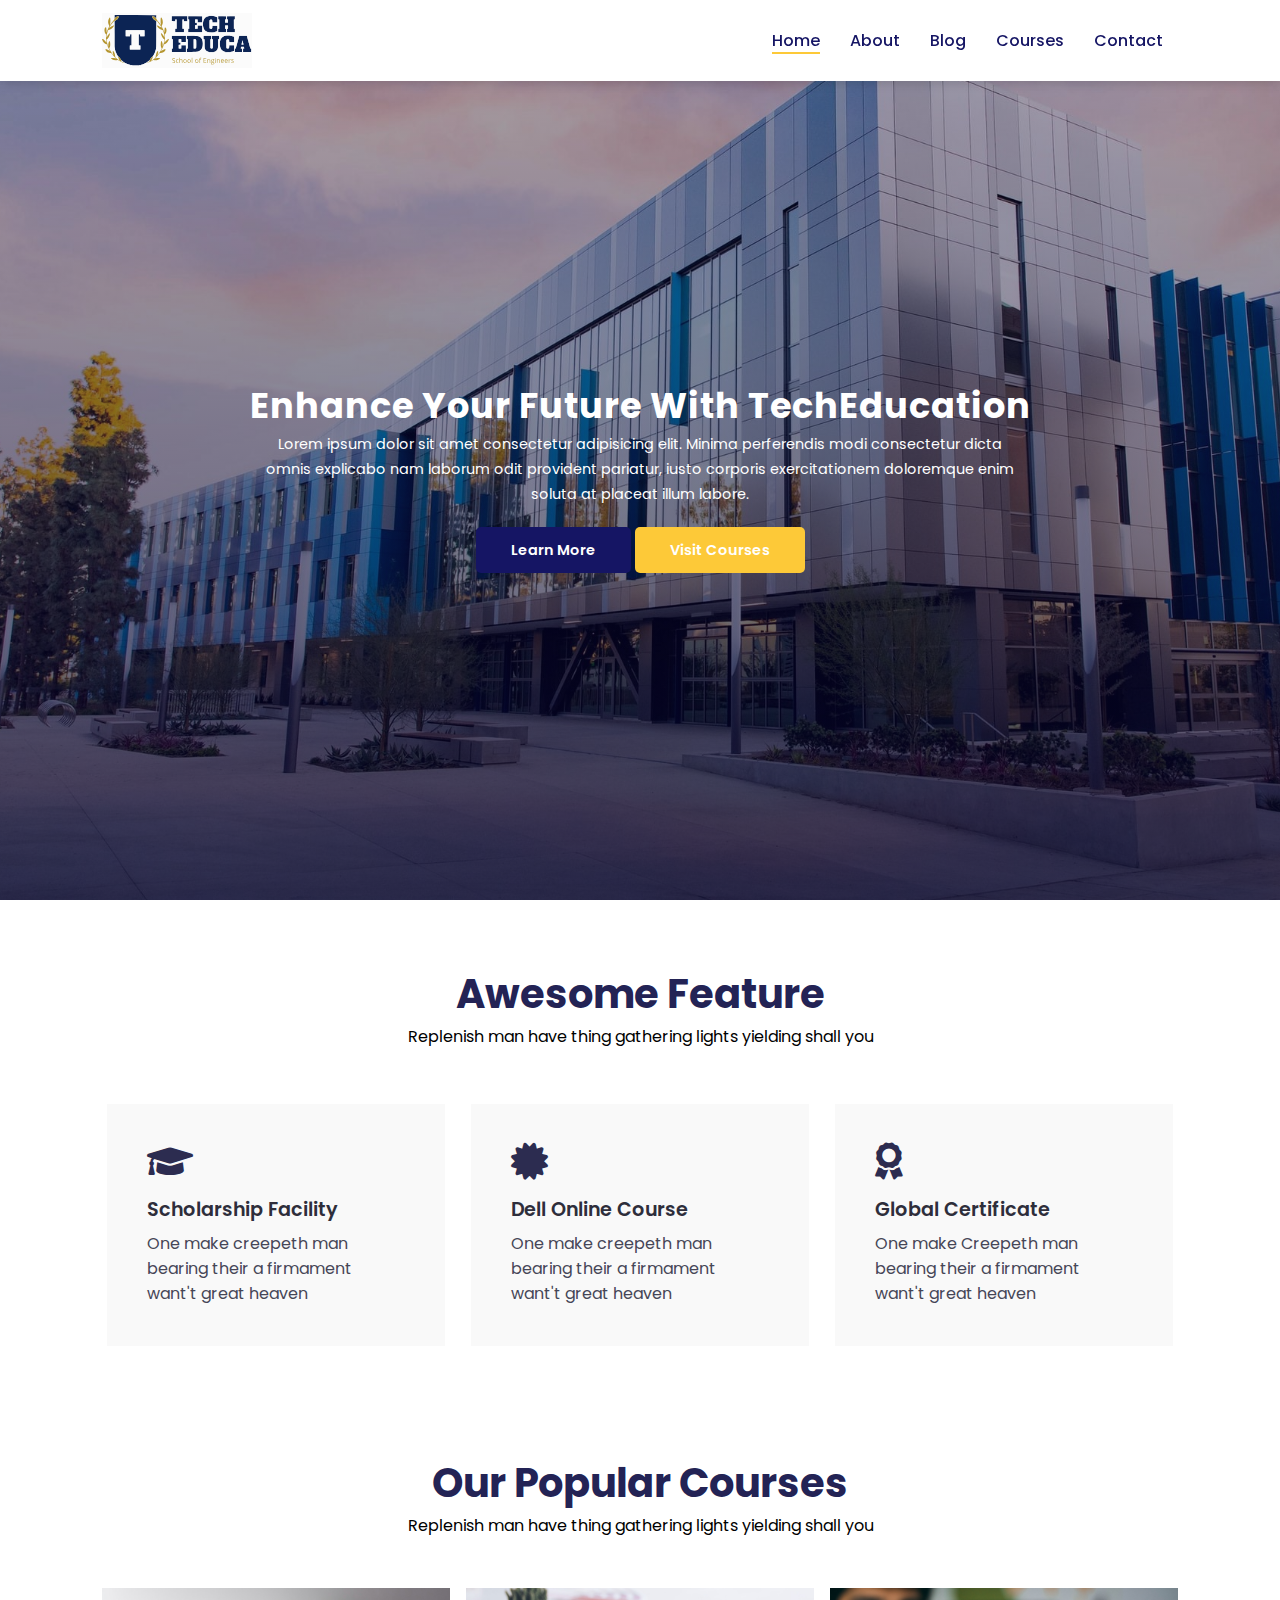
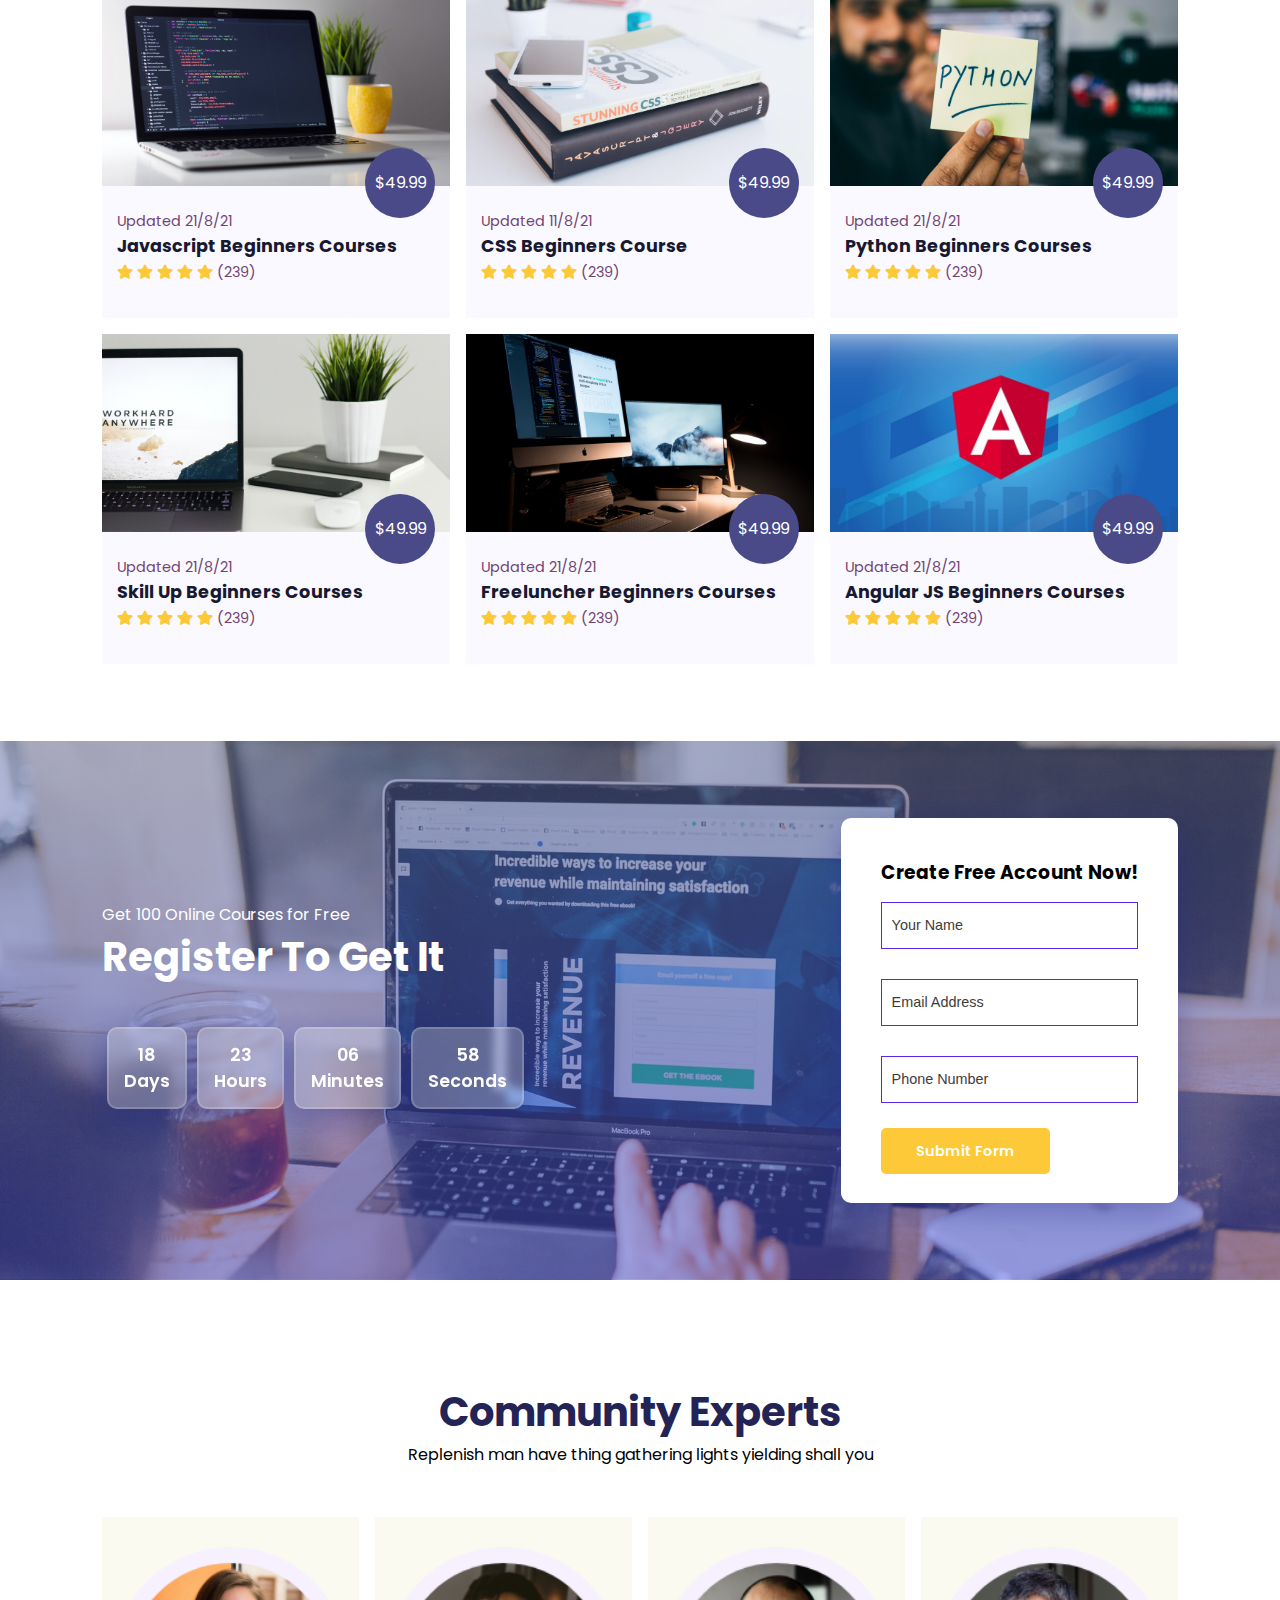
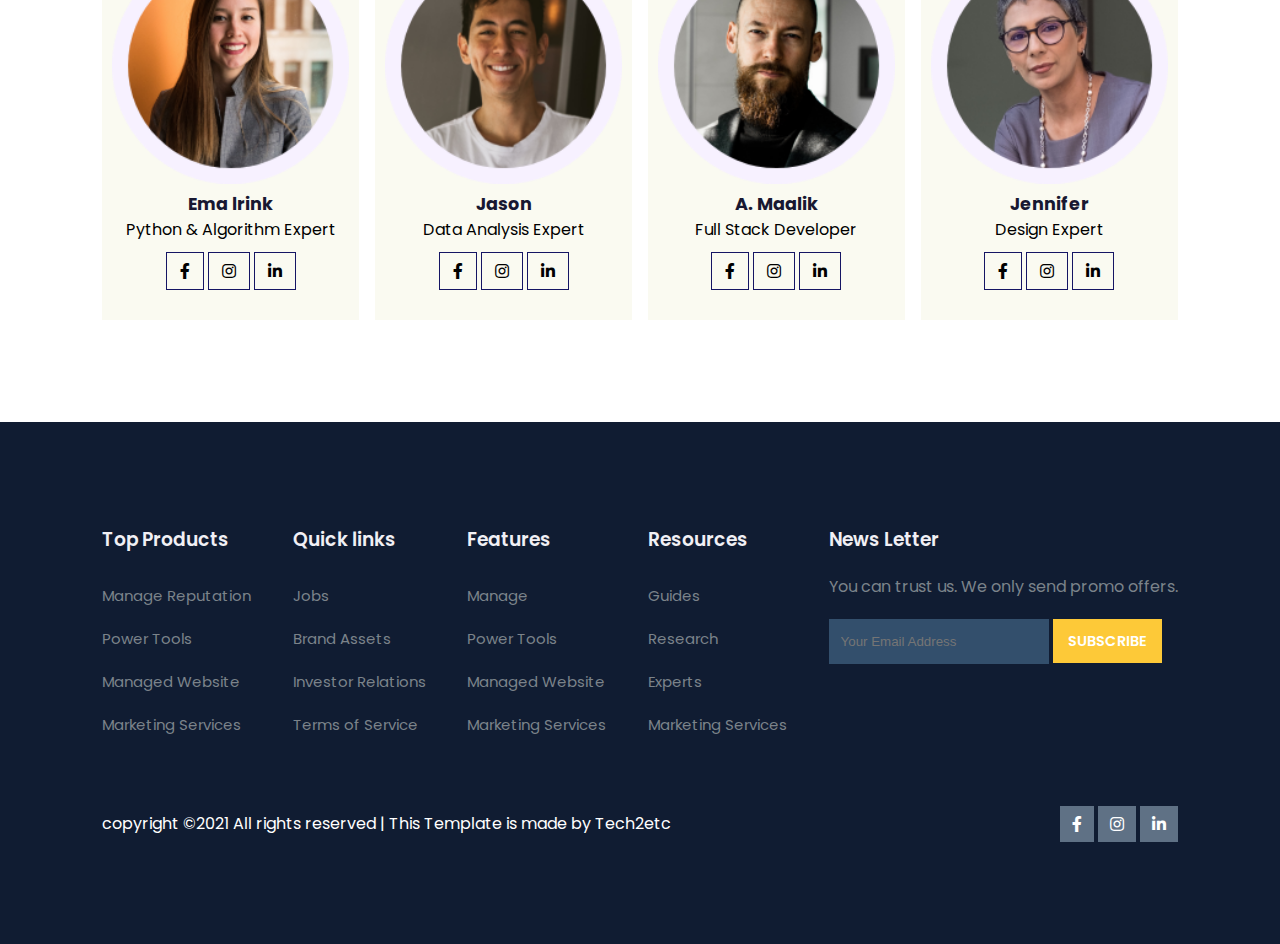
<file: index.html>
<!DOCTYPE html>
<html lang="en">
  <head>
    <meta charset="UTF-8" />
    <meta http-equiv="X-UA-Compatible" content="IE=edge" />
    <meta name="viewport" content="width=device-width, initial-scale=1.0" />
    <title>Educational Website</title>

    <link rel="stylesheet" href="style.css" type="text/css" />
    <link rel="stylesheet" href="responsive.css">

    <!-- font awesome -->
    <link
      rel="stylesheet"
      href="https://use.fontawesome.com/releases/v5.15.4/css/all.css"
    />

  </head>
  <body>
    <!-- head section start -->
    <nav id="head">
      <img src="images/logo.svg" alt="Logo" />
      <div class="navigation">
        <ul id="new">
          <i id="menu-close" class="fas fa-times"></i>
          <li><a class="active" href="index.html">Home</a></li>
          <li><a href="about.html">About</a></li>
          <li><a href="blog.html">Blog</a></li>
          <li><a href="course.html">Courses</a></li>
          <li><a href="contact.html">Contact</a></li>
        </ul>
        <img src="images/menu.png" alt="menu-image" id="menu-btn">
      </div>
    </nav>

    <!-- home section start -->
    <section id="home">
      <h2>Enhance Your Future With TechEducation</h2>
      <p>
        Lorem ipsum dolor sit amet consectetur adipisicing elit. Minima
        perferendis modi consectetur dicta omnis explicabo nam laborum odit
        provident pariatur, iusto corporis exercitationem doloremque enim soluta
        at placeat illum labore.
      </p>
      <div class="btn">
        <a class="blue" href="#">Learn More</a>
        <a class="yellow" href="#">Visit Courses</a>
      </div>
    </section>

    <!--feature section start  -->
    <section id="feature">
      <h1>Awesome Feature</h1>
      <p>Replenish man have thing gathering lights yielding shall you</p>

      <div class="feature-container">
        <div class="feature-pro">
          <i class="fas fa-graduation-cap"></i>
          <h3>Scholarship Facility</h3>
          <p>
            One make creepeth man bearing their a firmament want't great heaven
          </p>
        </div>
        <div class="feature-pro">
          <i class="fas fa-certificate"></i>
          <h3>Dell Online Course</h3>
          <p>
            One make creepeth man bearing their a firmament want't great heaven
          </p>
        </div>
        <div class="feature-pro">
          <i class="fas fa-award"></i>
          <h3>Global Certificate</h3>
          <p>
            One make Creepeth man bearing their a firmament want't great heaven
          </p>
        </div>
      </div>
    </section>

    <!-- course section start-->
    <section id="course">
      <h1>Our Popular Courses</h1>
      <p>Replenish man have thing gathering lights yielding shall you</p>
      <div class="course-container">

        <div class="course-pro">
          <img src="images/c1.jpg" alt="course1image" />
          <div class="course-details">
            <span>Updated 21/8/21</span>
            <h6>Javascript Beginners Courses</h6>
            <div class="stars">
              <i class="fas fa-star"></i>
              <i class="fas fa-star"></i>
              <i class="fas fa-star"></i>
              <i class="fas fa-star"></i>
              <i class="fas fa-star"></i>
              <span>(239)</span>
            </div>
          </div>
          <div class="cost">
            $49.99
          </div>
        </div>
        <div class="course-pro">
          <img src="images/c2.jpg" alt="course1image" />
          <div class="course-details">
            <span>Updated 11/8/21</span>
            <h6>CSS Beginners Course</h6>
            <div class="stars">
              <i class="fas fa-star"></i>
              <i class="fas fa-star"></i>
              <i class="fas fa-star"></i>
              <i class="fas fa-star"></i>
              <i class="fas fa-star"></i>
              <span>(239)</span>
            </div>
          </div>
          <div class="cost">
            $49.99
          </div>
        </div>
        <div class="course-pro">
          <img src="images/c3.jpg" alt="course1image" />
          <div class="course-details">
            <span>Updated 21/8/21</span>
            <h6>Python Beginners Courses</h6>
            <div class="stars">
              <i class="fas fa-star"></i>
              <i class="fas fa-star"></i>
              <i class="fas fa-star"></i>
              <i class="fas fa-star"></i>
              <i class="fas fa-star"></i>
              <span>(239)</span>
            </div>
          </div>
          <div class="cost">
            $49.99
          </div>
        </div>
        <div class="course-pro">
          <img src="images/c4.jpg" alt="course1image" />
          <div class="course-details">
            <span>Updated 21/8/21</span>
            <h6>Skill Up Beginners Courses</h6>
            <div class="stars">
              <i class="fas fa-star"></i>
              <i class="fas fa-star"></i>
              <i class="fas fa-star"></i>
              <i class="fas fa-star"></i>
              <i class="fas fa-star"></i>
              <span>(239)</span>
            </div>
          </div>
          <div class="cost">
            $49.99
          </div>
        </div>
        <div class="course-pro">
          <img src="images/c5.jpg" alt="course1image" />
          <div class="course-details">
            <span>Updated 21/8/21</span>
            <h6>Freeluncher Beginners Courses</h6>
            <div class="stars">
              <i class="fas fa-star"></i>
              <i class="fas fa-star"></i>
              <i class="fas fa-star"></i>
              <i class="fas fa-star"></i>
              <i class="fas fa-star"></i>
              <span>(239)</span>
            </div>
          </div>
          <div class="cost">
            $49.99
          </div>
        </div>
        <div class="course-pro">
          <img src="images/c6.jpg" alt="course1image" />
          <div class="course-details">
            <span>Updated 21/8/21</span>
            <h6>Angular JS Beginners Courses</h6>
            <div class="stars">
              <i class="fas fa-star"></i>
              <i class="fas fa-star"></i>
              <i class="fas fa-star"></i>
              <i class="fas fa-star"></i>
              <i class="fas fa-star"></i>
              <span>(239)</span>
            </div>
          </div>
          <div class="cost">
            $49.99
          </div>
        </div>
      </div>
    </section>

    <!-- registration section start -->
    <section id="registration">
      <div class="reminder">
        <p>Get 100 Online Courses for Free</p>
        <h1>Register To Get It</h1>
        <div class="time">
          <div class="date">
            18 <br> Days
          </div>
          <div class="date">
            23 <br> Hours
          </div>
          <div class="date">
            06 <br> Minutes
          </div>
          <div class="date">
            58 <br> Seconds
          </div>
        </div>
      </div>
      <div class="form">
        <h3>Create Free Account Now!</h3>
        <input type="text" placeholder="Your Name">
        <input type="email" name="" id="" placeholder="Email Address">
        <input type="number" name="" id="" placeholder="Phone Number">
        <div class="btn">
          <a href="#" class="yellow">Submit Form</a>
        </div>
    </section>

    <!-- community Section start -->
    <section id="community">
      <h1>Community Experts</h1>
      <p>Replenish man have thing gathering lights yielding shall you</p>
      <div>
        <div class="expert-container">

          <div class="expert-pro">
            <img src="images/pro1.webp" alt="pro1img">
            <h6>Ema lrink</h6>
            <p>Python & Algorithm Expert</p>
            <div class="icon">
              <i class="fab fa-facebook-f"></i>
              <i class="fab fa-instagram"></i>
              <i class="fab fa-linkedin-in"></i>
            </div>
          </div>
          <div class="expert-pro">
            <img src="images/pro2.webp" alt="pro1img">
            <h6>Jason</h6>
            <p>Data Analysis Expert</p>
            <div class="icon">
              <i class="fab fa-facebook-f"></i>
              <i class="fab fa-instagram"></i>
              <i class="fab fa-linkedin-in"></i>
            </div>
          </div>
          <div class="expert-pro">
            <img src="images/pro3.webp" alt="pro1img">
            <h6>A. Maalik</h6>
            <p>Full Stack Developer</p>
            <div class="icon">
              <i class="fab fa-facebook-f"></i>
              <i class="fab fa-instagram"></i>
              <i class="fab fa-linkedin-in"></i>
            </div>
          </div>
          <div class="expert-pro">
            <img src="images/pro4.webp" alt="pro1img">
            <h6>Jennifer</h6>
            <p>Design Expert</p>
            <div class="icon">
              <i class="fab fa-facebook-f"></i>
              <i class="fab fa-instagram"></i>
              <i class="fab fa-linkedin-in"></i>
            </div>
          </div>
        </div>
      </div>
    </section>

    <footer>
      <div class="footer-col">
        <h3>Top Products</h3>
      <li>Manage Reputation</li>
      <li>Power Tools</li>
      <li>Managed Website</li>
      <li>Marketing Services</li>
      </div>
      <div class="footer-col">
        <h3>Quick links</h3>
      <li>Jobs</li>
      <li>Brand Assets</li>
      <li>Investor Relations</li>
      <li>Terms of Service</li>
      </div>
      <div class="footer-col">
        <h3>Features</h3>
      <li>Manage </li>
      <li>Power Tools</li>
      <li>Managed Website</li>
      <li>Marketing Services</li>
      </div>
      <div class="footer-col">
        <h3>Resources</h3>
      <li>Guides</li>
      <li>Research</li>
      <li>Experts</li>
      <li>Marketing Services</li>
      </div>
      <div class="footer-col">
        <h3>News Letter</h3>
      <p>You can trust us. We only send promo offers.</p>
      <div class="contact">
        <input type="email" placeholder="Your Email Address">
        <a href="#" class="yellow">SUBSCRIBE</a>
      </div>
      </div>
      <div class="copy-right">
        <p>copyright &copy;2021 All rights reserved | This Template is made by Tech2etc </p>
        <div class="icon">
          <i class="fab fa-facebook-f"></i>
          <i class="fab fa-instagram"></i>
          <i class="fab fa-linkedin-in"></i>
        </div>
      </div>
    </footer>

    <script src="script.js">
   

    </script>

  </body>
</html>
</file>
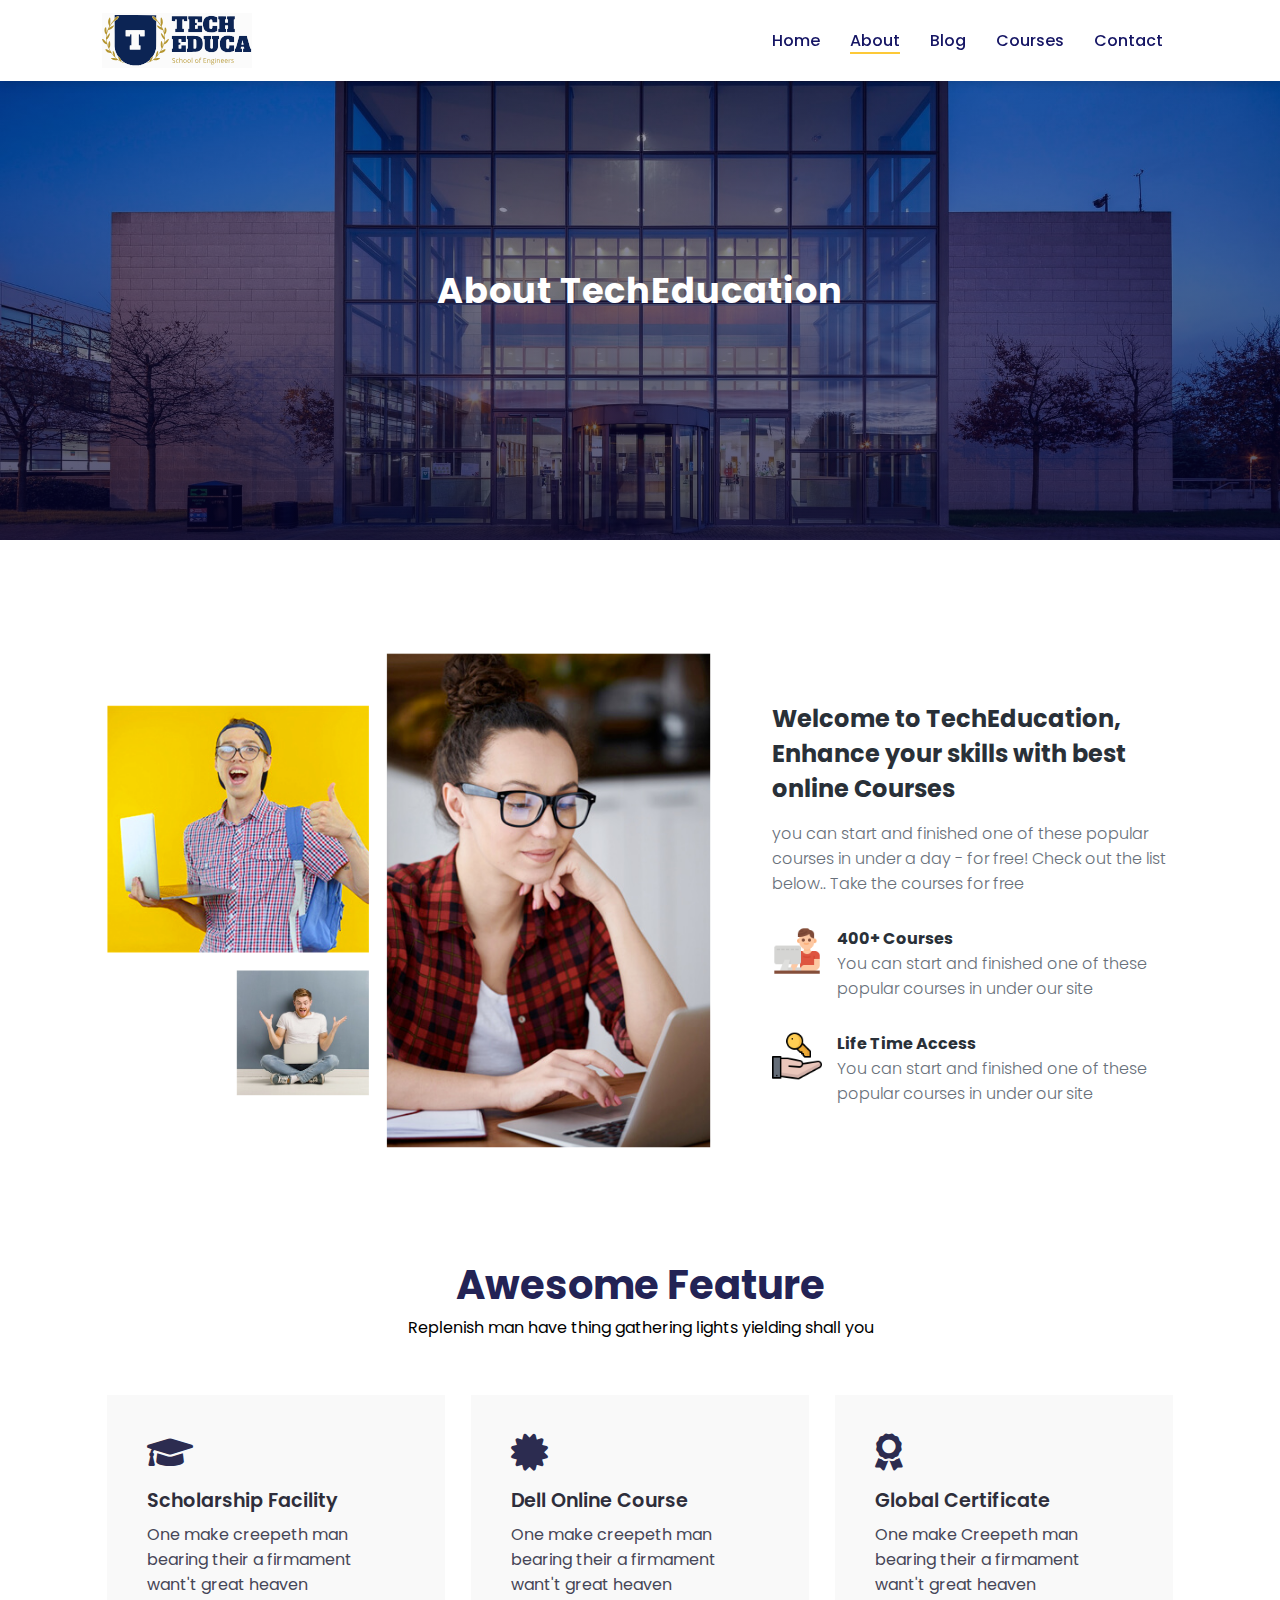
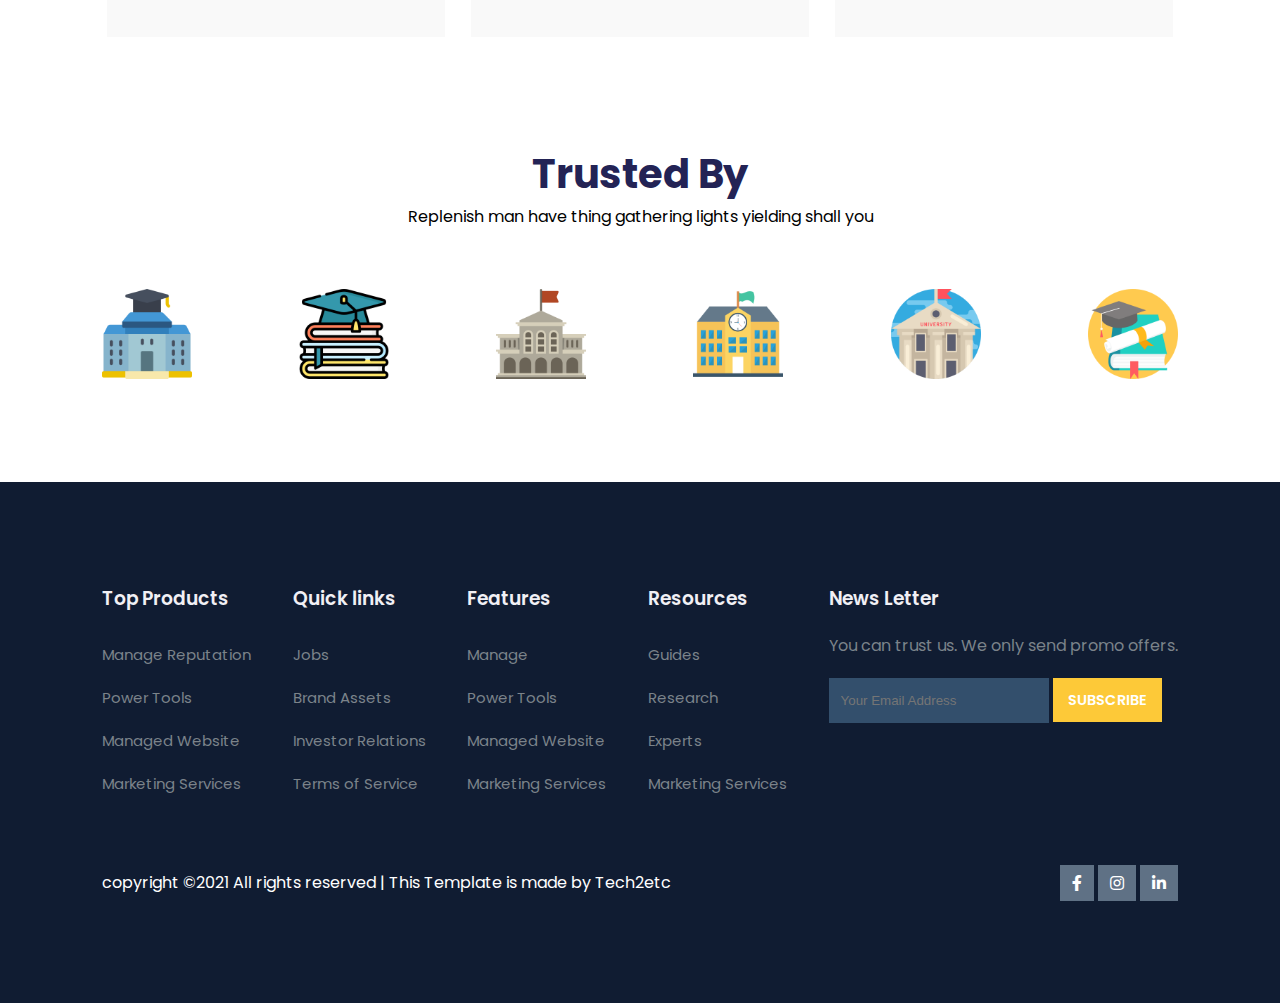
<file: about.html>
<!DOCTYPE html>
<html lang="en">
  <head>
    <meta charset="UTF-8" />
    <meta http-equiv="X-UA-Compatible" content="IE=edge" />
    <meta name="viewport" content="width=device-width, initial-scale=1.0" />
    <title>Educational Website</title>

    <link rel="stylesheet" href="style.css" type="text/css" />
    <link rel="stylesheet" href="responsive.css" />

    <!-- font awesome -->
    <link
      rel="stylesheet"
      href="https://use.fontawesome.com/releases/v5.15.4/css/all.css"
    />
  </head>

  <body>
    <!-- head section start -->
    <nav id="head">
      <img src="images/logo.svg" alt="Logo" />
      <div class="navigation">
        <ul id="new">
          <i id="menu-close" class="fas fa-times"></i>
          <li><a href="index.html">Home</a></li>
          <li><a class="active" href="about.html">About</a></li>
          <li><a href="blog.html">Blog</a></li>
          <li><a href="course.html">Courses</a></li>
          <li><a href="contact.html">Contact</a></li>
        </ul>
        <img src="images/menu.png" alt="menu-image" id="menu-btn" />
      </div>
    </nav>

    <!-- home section start -->
    <section id="about-home">
      <h2>About TechEducation</h2>
    </section>

    <!-- about section -->
    <section id="about-container">
      <div class="about-image">
        <img src="images/a.png" alt="" />
      </div>
      <div class="about-details">
        <h2>
          Welcome to TechEducation, Enhance your skills with best online Courses
        </h2>
        <p>
          you can start and finished one of these popular courses in under a day
          - for free! Check out the list below.. Take the courses for free
        </p>
        <div class="about-fe">
          <img src="images/fe1.png" alt="" />
          <div class="fe-text">
            <h5>400+ Courses</h5>
            <p>
              You can start and finished one of these popular courses in under
              our site
            </p>
          </div>
        </div>
        <div class="about-fe">
          <img src="images/fe2.png" alt="" />
          <div class="fe-text">
            <h5>Life Time Access</h5>
            <p>
              You can start and finished one of these popular courses in under
              our site
            </p>
          </div>
        </div>
      </div>
    </section>

    <!--feature section start  -->
    <section id="feature">
      <h1>Awesome Feature</h1>
      <p>Replenish man have thing gathering lights yielding shall you</p>

      <div class="feature-container">
        <div class="feature-pro">
          <i class="fas fa-graduation-cap"></i>
          <h3>Scholarship Facility</h3>
          <p>
            One make creepeth man bearing their a firmament want't great heaven
          </p>
        </div>
        <div class="feature-pro">
          <i class="fas fa-certificate"></i>
          <h3>Dell Online Course</h3>
          <p>
            One make creepeth man bearing their a firmament want't great heaven
          </p>
        </div>
        <div class="feature-pro">
          <i class="fas fa-award"></i>
          <h3>Global Certificate</h3>
          <p>
            One make Creepeth man bearing their a firmament want't great heaven
          </p>
        </div>
      </div>
    </section>

    <!-- trust section start -->
    <section id="trust">
      <h1>Trusted By</h1>
      <p>Replenish man have thing gathering lights yielding shall you</p>
      <div class="trust-image">
        <img src="images/trust (1).png" alt="" />
        <img src="images/trust (2).png" alt="" />
        <img src="images/trust (3).png" alt="" />
        <img src="images/trust (4).png" alt="" />
        <img src="images/trust (5).png" alt="" />
        <img src="images/trust (6).png" alt="" />
      </div>
    </section>

    <!-- footer section -->
    <footer>
      <div class="footer-col">
        <h3>Top Products</h3>
        <li>Manage Reputation</li>
        <li>Power Tools</li>
        <li>Managed Website</li>
        <li>Marketing Services</li>
      </div>
      <div class="footer-col">
        <h3>Quick links</h3>
        <li>Jobs</li>
        <li>Brand Assets</li>
        <li>Investor Relations</li>
        <li>Terms of Service</li>
      </div>
      <div class="footer-col">
        <h3>Features</h3>
        <li>Manage</li>
        <li>Power Tools</li>
        <li>Managed Website</li>
        <li>Marketing Services</li>
      </div>
      <div class="footer-col">
        <h3>Resources</h3>
        <li>Guides</li>
        <li>Research</li>
        <li>Experts</li>
        <li>Marketing Services</li>
      </div>
      <div class="footer-col">
        <h3>News Letter</h3>
        <p>You can trust us. We only send promo offers.</p>
        <div class="contact">
          <input type="email" placeholder="Your Email Address" />
          <a href="#" class="yellow">SUBSCRIBE</a>
        </div>
      </div>
      <div class="copy-right">
        <p>
          copyright &copy;2021 All rights reserved | This Template is made by
          Tech2etc
        </p>
        <div class="icon">
          <i class="fab fa-facebook-f"></i>
          <i class="fab fa-instagram"></i>
          <i class="fab fa-linkedin-in"></i>
        </div>
      </div>
    </footer>

    <script src="script.js"></script>
  </body>
</html>
</file>
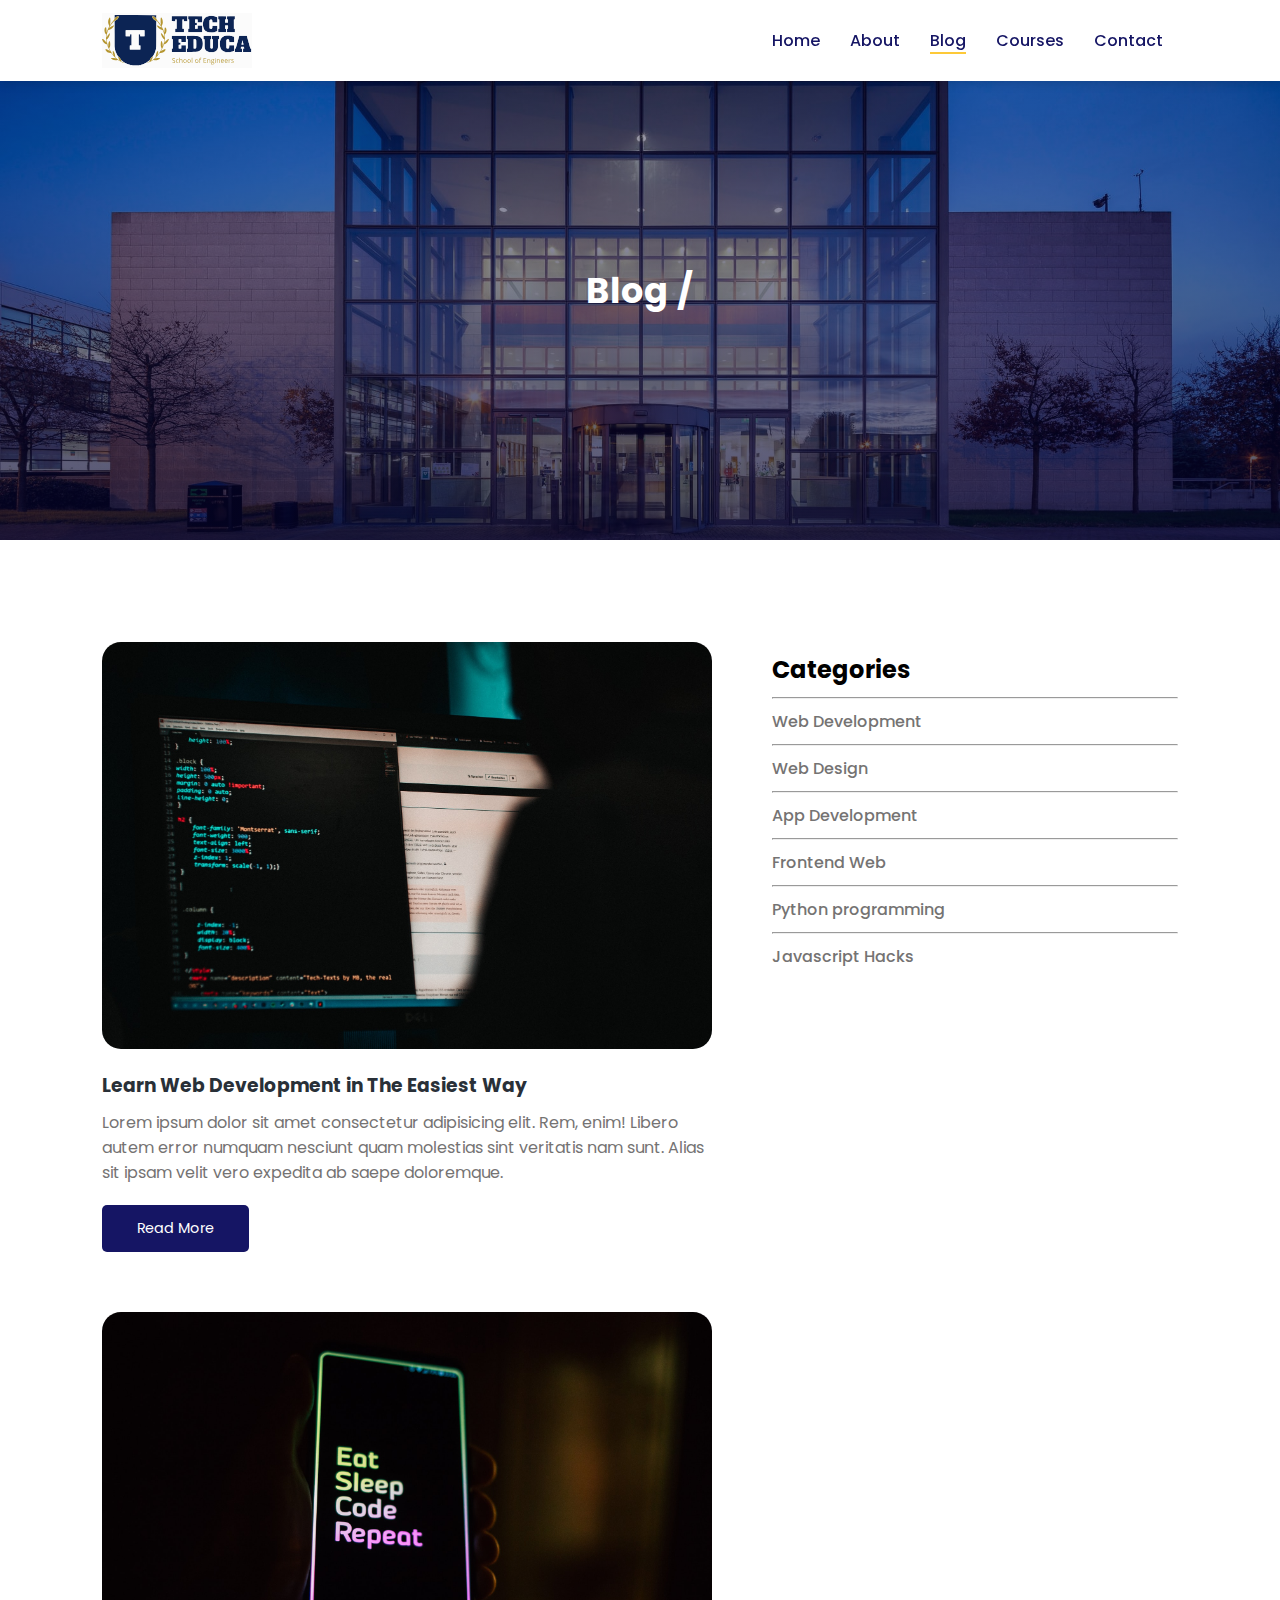
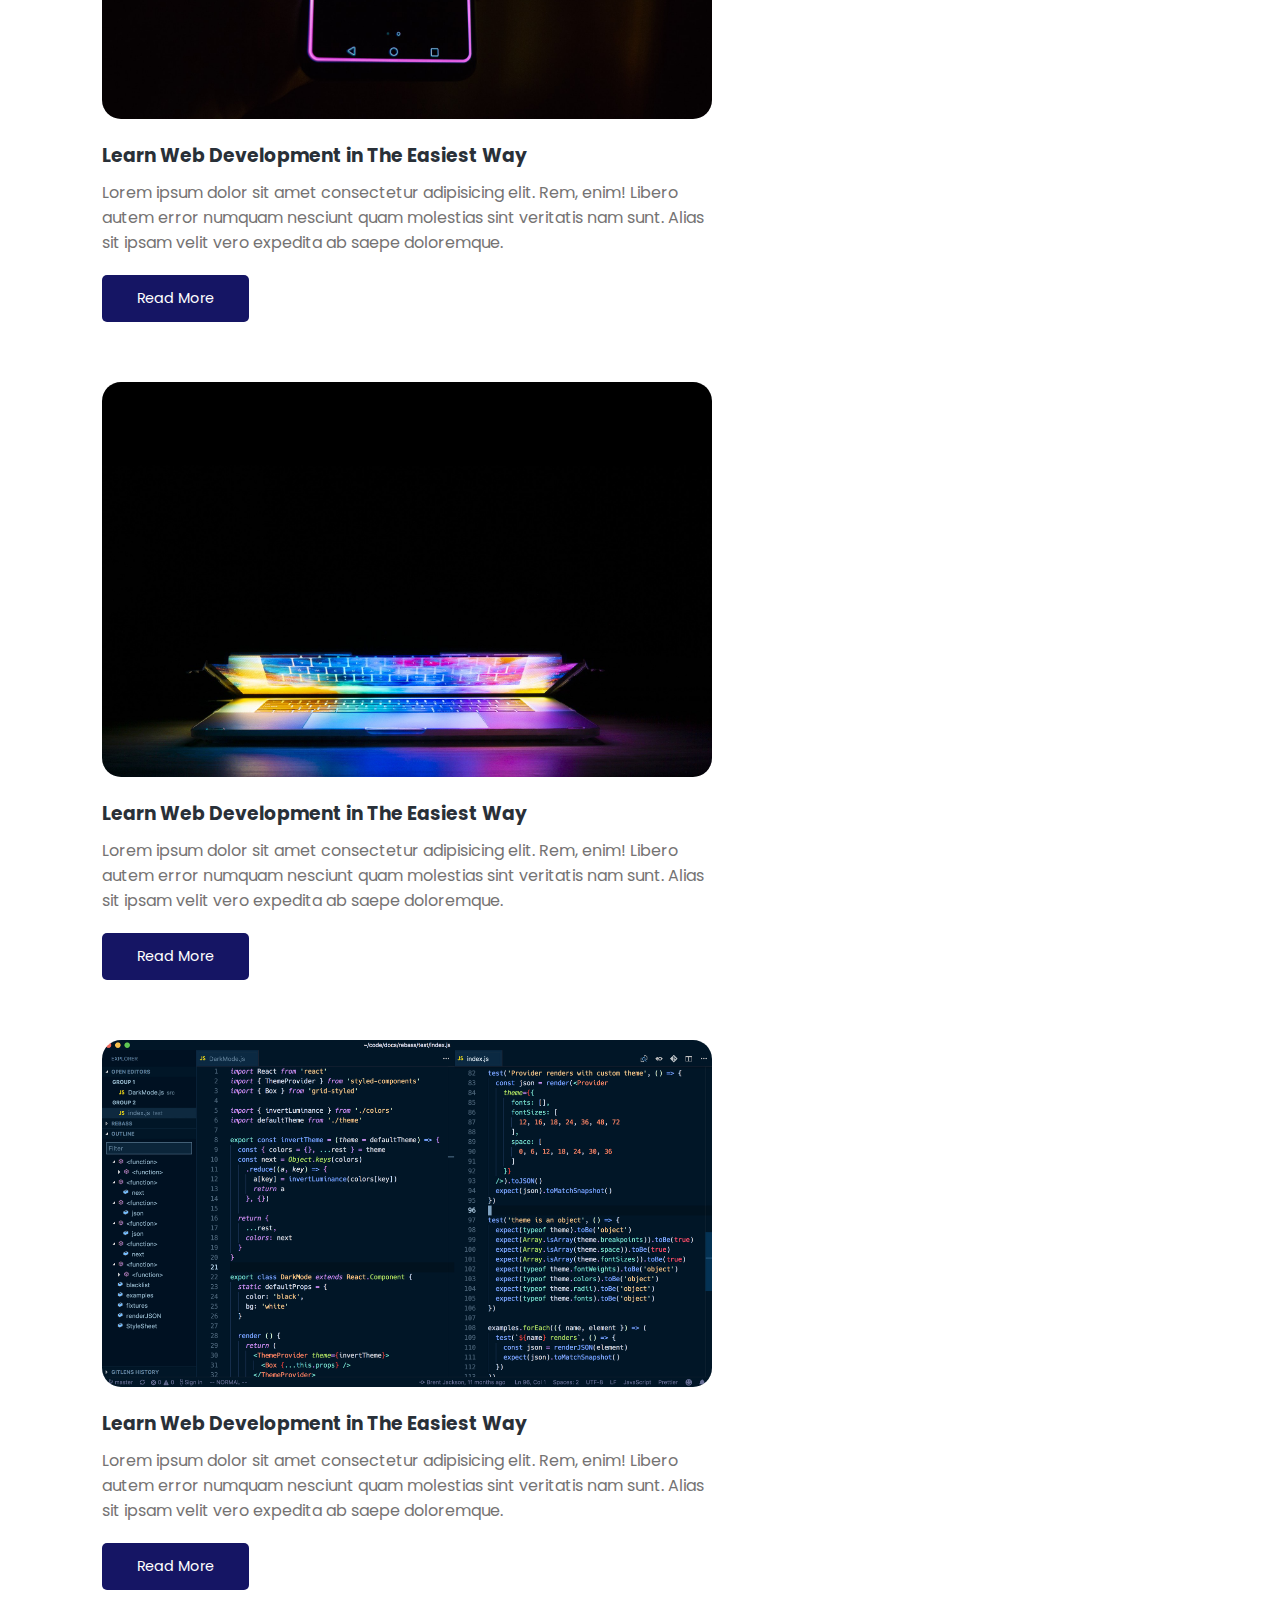
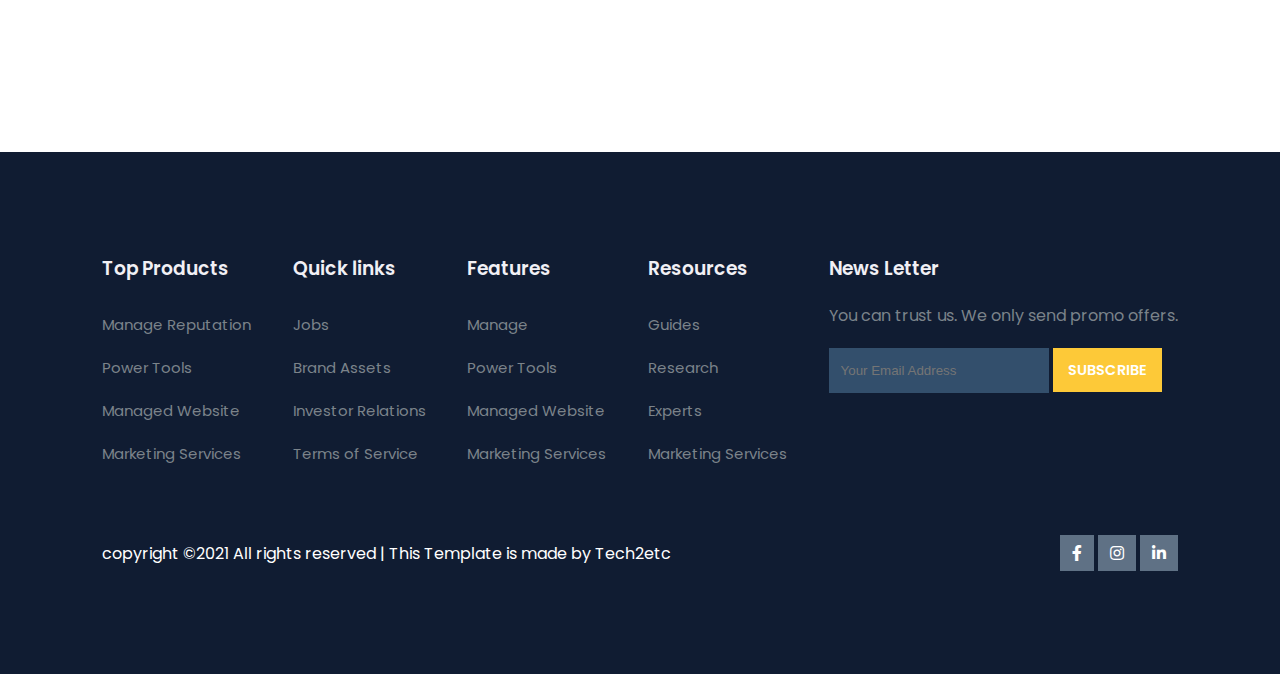
<file: blog.html>
<!DOCTYPE html>
<html lang="en">
  <head>
    <meta charset="UTF-8" />
    <meta http-equiv="X-UA-Compatible" content="IE=edge" />
    <meta name="viewport" content="width=device-width, initial-scale=1.0" />
    <title>Educational Website</title>

    <link rel="stylesheet" href="style.css" type="text/css" />
    <link rel="stylesheet" href="responsive.css" />

    <!-- font awesome -->
    <link
      rel="stylesheet"
      href="https://use.fontawesome.com/releases/v5.15.4/css/all.css"
    />
  </head>

  <body>
    <!-- head section start -->
    <nav id="head">
      <img src="images/logo.svg" alt="Logo" />
      <div class="navigation">
        <ul id="new">
          <i id="menu-close" class="fas fa-times"></i>
          <li><a href="index.html">Home</a></li>
          <li><a href="about.html">About</a></li>
          <li><a class="active" href="blog.html">Blog</a></li>
          <li><a href="course.html">Courses</a></li>
          <li><a href="contact.html">Contact</a></li>
        </ul>
        <img src="images/menu.png" alt="menu-image" id="menu-btn" />
      </div>
    </nav>

    <!-- home section start -->
    <section id="about-home">
      <h2>Blog /</h2>
    </section>

    <!-- blog section -->
    <section id="blog-container">
      <div class="blog">
        <div class="post">
          <img src="images/b1.jpg" alt="" />
          <h3>Learn Web Development in The Easiest Way</h3>
          <p>
            Lorem ipsum dolor sit amet consectetur adipisicing elit. Rem, enim!
            Libero autem error numquam nesciunt quam molestias sint veritatis
            nam sunt. Alias sit ipsam velit vero expedita ab saepe doloremque.
          </p>
          <a href="post.html" class="blue">Read More</a>
        </div>
        <div class="post">
          <img src="images/b2.jpg" alt="" />
          <h3>Learn Web Development in The Easiest Way</h3>
          <p>
            Lorem ipsum dolor sit amet consectetur adipisicing elit. Rem, enim!
            Libero autem error numquam nesciunt quam molestias sint veritatis
            nam sunt. Alias sit ipsam velit vero expedita ab saepe doloremque.
          </p>
          <a href="post.html" class="blue">Read More</a>
        </div>
        <div class="post">
          <img src="images/b3.jpg" alt="" />
          <h3>Learn Web Development in The Easiest Way</h3>
          <p>
            Lorem ipsum dolor sit amet consectetur adipisicing elit. Rem, enim!
            Libero autem error numquam nesciunt quam molestias sint veritatis
            nam sunt. Alias sit ipsam velit vero expedita ab saepe doloremque.
          </p>
          <a href="post.html" class="blue">Read More</a>
        </div>
        <div class="post">
          <img src="images/b4.png" alt="" />
          <h3>Learn Web Development in The Easiest Way</h3>
          <p>
            Lorem ipsum dolor sit amet consectetur adipisicing elit. Rem, enim!
            Libero autem error numquam nesciunt quam molestias sint veritatis
            nam sunt. Alias sit ipsam velit vero expedita ab saepe doloremque.
          </p>
          <a href="post.html" class="blue">Read More</a>
        </div>
      </div>
      <div class="categories">
        <h2>Categories</h2>
        <hr />
        <a href="#">Web Development</a>
        <hr />
        <a href="#">Web Design</a>
        <hr />
        <a href="#">App Development</a>
        <hr />
        <a href="#">Frontend Web</a>
        <hr />
        <a href="#">Python programming</a>
        <hr />
        <a href="#">Javascript Hacks</a>
      </div>
    </section>

    <!-- footer section -->
    <footer>
      <div class="footer-col">
        <h3>Top Products</h3>
        <li>Manage Reputation</li>
        <li>Power Tools</li>
        <li>Managed Website</li>
        <li>Marketing Services</li>
      </div>
      <div class="footer-col">
        <h3>Quick links</h3>
        <li>Jobs</li>
        <li>Brand Assets</li>
        <li>Investor Relations</li>
        <li>Terms of Service</li>
      </div>
      <div class="footer-col">
        <h3>Features</h3>
        <li>Manage</li>
        <li>Power Tools</li>
        <li>Managed Website</li>
        <li>Marketing Services</li>
      </div>
      <div class="footer-col">
        <h3>Resources</h3>
        <li>Guides</li>
        <li>Research</li>
        <li>Experts</li>
        <li>Marketing Services</li>
      </div>
      <div class="footer-col">
        <h3>News Letter</h3>
        <p>You can trust us. We only send promo offers.</p>
        <div class="contact">
          <input type="email" placeholder="Your Email Address" />
          <a href="#" class="yellow">SUBSCRIBE</a>
        </div>
      </div>
      <div class="copy-right">
        <p>
          copyright &copy;2021 All rights reserved | This Template is made by
          Tech2etc
        </p>
        <div class="icon">
          <i class="fab fa-facebook-f"></i>
          <i class="fab fa-instagram"></i>
          <i class="fab fa-linkedin-in"></i>
        </div>
      </div>
    </footer>

    <script src="script.js"></script>
  </body>
</html>
</file>
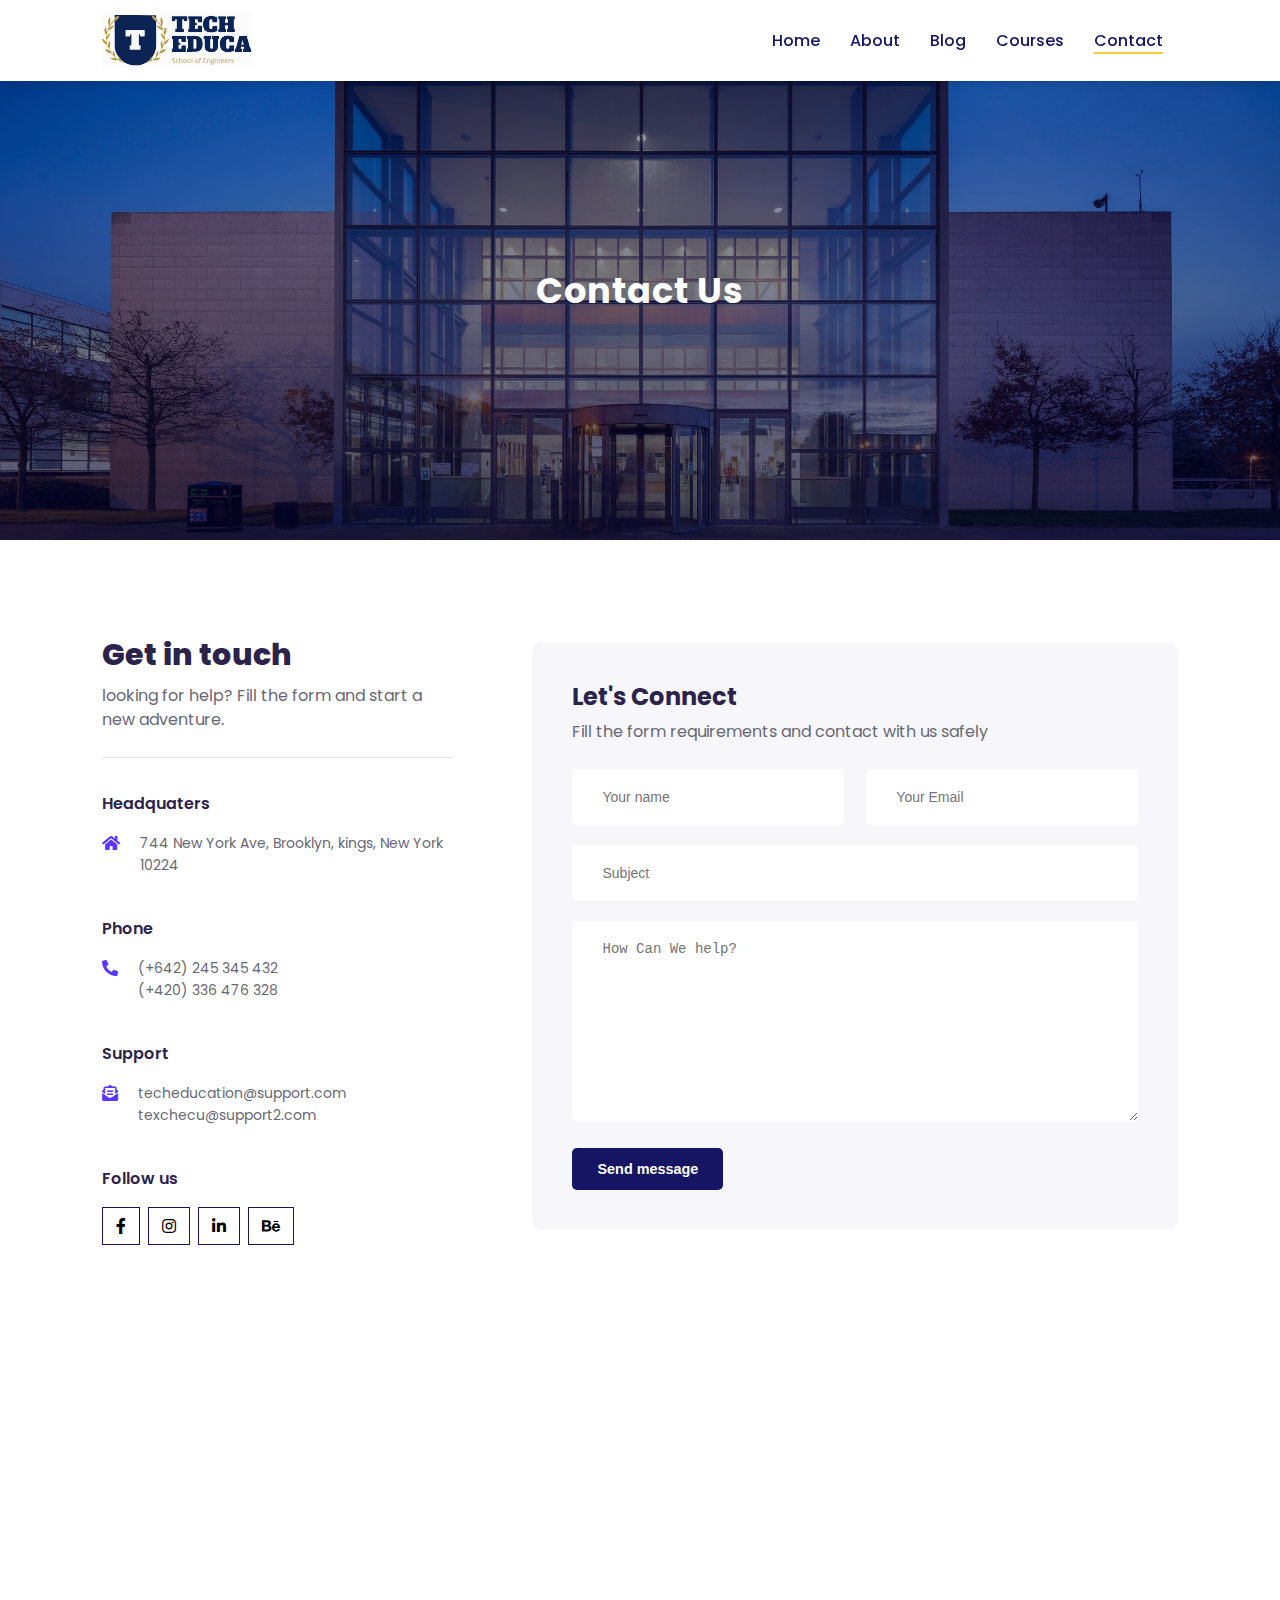
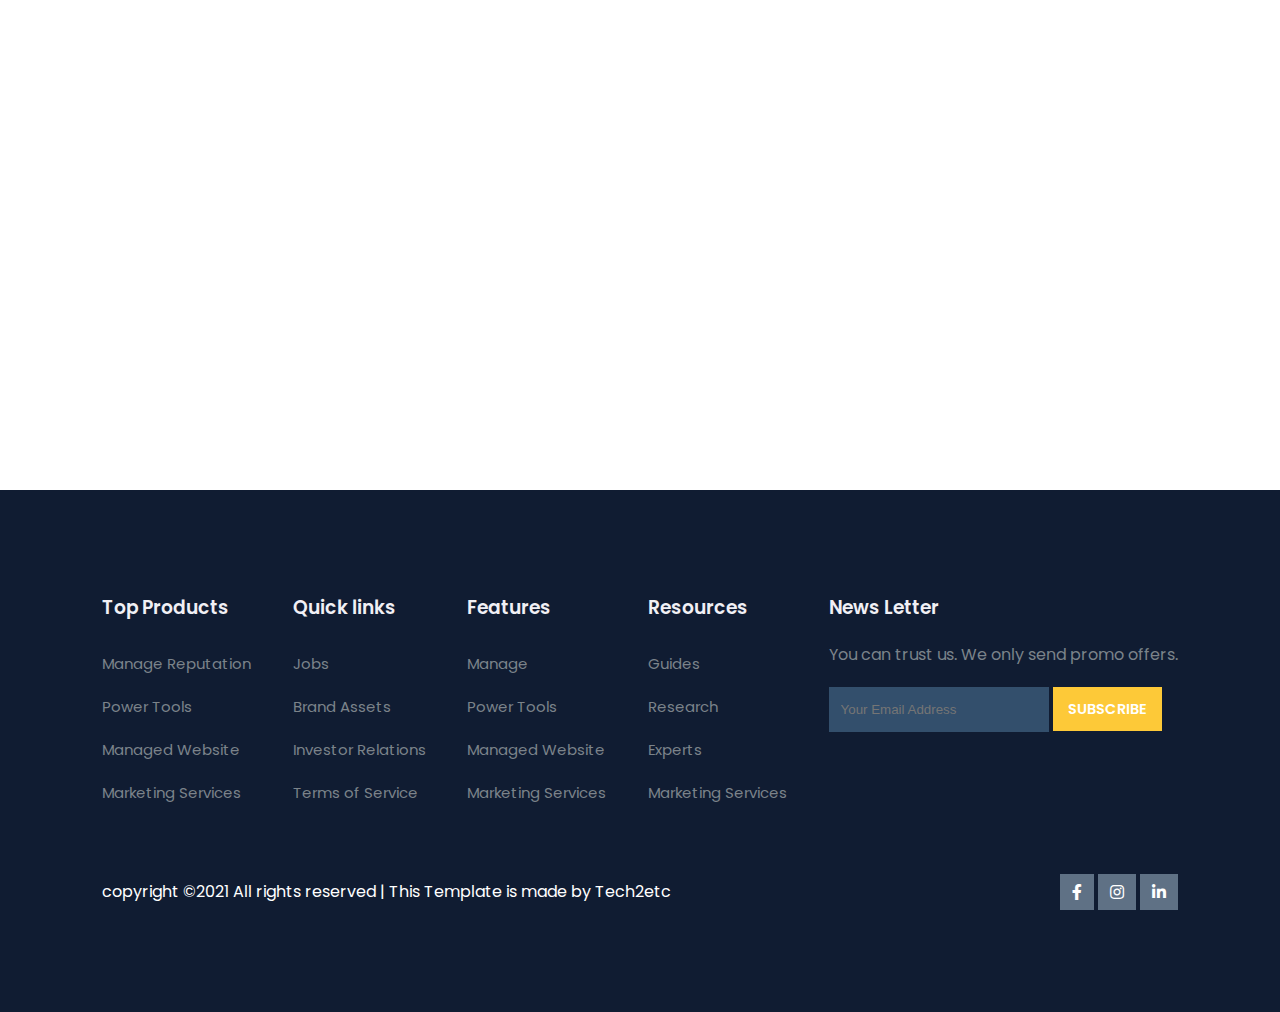
<file: contact.html>
<!DOCTYPE html>
<html lang="en">
  <head>
    <meta charset="UTF-8" />
    <meta http-equiv="X-UA-Compatible" content="IE=edge" />
    <meta name="viewport" content="width=device-width, initial-scale=1.0" />
    <title>Educational Website</title>

    <link rel="stylesheet" href="style.css" type="text/css" />
    <link rel="stylesheet" href="responsive.css" />

    <!-- font awesome -->
    <link
      rel="stylesheet"
      href="https://use.fontawesome.com/releases/v5.15.4/css/all.css"
    />
  </head>

  <body>
    <!-- head section start -->
    <nav id="head">
      <img src="images/logo.svg" alt="Logo" />
      <div class="navigation">
        <ul id="new">
          <i id="menu-close" class="fas fa-times"></i>
          <li><a href="index.html">Home</a></li>
          <li><a href="about.html">About</a></li>
          <li><a href="blog.html">Blog</a></li>
          <li><a href="course.html">Courses</a></li>
          <li><a class="active" href="contact.html">Contact</a></li>
        </ul>
        <img src="images/menu.png" alt="menu-image" id="menu-btn" />
      </div>
    </nav>

    <!-- home section start -->
    <section id="about-home">
      <h2>Contact Us</h2>
    </section>

    <!--  contact section -->
    <section id="contact">
      <div class="getin">
        <h2>Get in touch</h2>
        <p>looking for help? Fill the form and start a new adventure.</p>

        <div class="getin-details">
          <h3>Headquaters</h3>
          <div>
            <i class="fas fa-home get"></i>
            <p>744 New York Ave, Brooklyn, kings, New York 10224</p>
          </div>
          <h3>Phone</h3>
          <div>
            <i class="fas fa-phone-alt get"></i>
            <p>(+642) 245 345 432 <br />(+420) 336 476 328</p>
          </div>
          <h3>Support</h3>
          <div>
            <i class="fas fa-envelope-open-text get"></i>
            <p>
              techeducation@support.com <br />
              texchecu@support2.com
            </p>
          </div>
          <h3>Follow us</h3>
          <div class="icon">
            <i class="fab fa-facebook-f"></i>
            <i class="fab fa-instagram"></i>
            <i class="fab fa-linkedin-in"></i>
            <i class="fab fa-behance"></i>
          </div>
        </div>
      </div>
      <div class="form">
        <h4>Let's Connect</h4>
        <p>Fill the form requirements and contact with us safely</p>
        <div class="form-row">
          <input type="text" placeholder="Your name" />
          <input type="email" placeholder="Your Email" />
        </div>
        <div class="form-col">
          <input type="text" placeholder="Subject" />
        </div>
        <div class="form-col">
          <textarea
            name=""
            id=""
            cols="30"
            rows="10"
            placeholder="How Can We help?"
          ></textarea>
        </div>
        <div class="form-col">
          <button>Send message</button>
        </div>
      </div>
    </section>

    <!-- map section -->
    <section id="map">
      <iframe
        src="https://www.google.com/maps/embed?pb=!1m18!1m12!1m3!1d33226.72307014973!2d-1.2515794949923629!3d51.7588027082558!2m3!1f0!2f0!3f0!3m2!1i1024!2i768!4f13.1!3m3!1m2!1s0x4876c6a9ef8c485b%3A0xd2ff1883a001afed!2sUniversity%20of%20Oxford!5e0!3m2!1sen!2sbd!4v1657992289063!5m2!1sen!2sbd"
        style="border: 0"
        allowfullscreen=""
        loading="lazy"
        referrerpolicy="no-referrer-when-downgrade"
      ></iframe>
    </section>

    <!-- footer section -->
    <footer>
      <div class="footer-col">
        <h3>Top Products</h3>
        <li>Manage Reputation</li>
        <li>Power Tools</li>
        <li>Managed Website</li>
        <li>Marketing Services</li>
      </div>
      <div class="footer-col">
        <h3>Quick links</h3>
        <li>Jobs</li>
        <li>Brand Assets</li>
        <li>Investor Relations</li>
        <li>Terms of Service</li>
      </div>
      <div class="footer-col">
        <h3>Features</h3>
        <li>Manage</li>
        <li>Power Tools</li>
        <li>Managed Website</li>
        <li>Marketing Services</li>
      </div>
      <div class="footer-col">
        <h3>Resources</h3>
        <li>Guides</li>
        <li>Research</li>
        <li>Experts</li>
        <li>Marketing Services</li>
      </div>
      <div class="footer-col">
        <h3>News Letter</h3>
        <p>You can trust us. We only send promo offers.</p>
        <div class="contact">
          <input type="email" placeholder="Your Email Address" />
          <a href="#" class="yellow">SUBSCRIBE</a>
        </div>
      </div>
      <div class="copy-right">
        <p>
          copyright &copy;2021 All rights reserved | This Template is made by
          Tech2etc
        </p>
        <div class="icon">
          <i class="fab fa-facebook-f"></i>
          <i class="fab fa-instagram"></i>
          <i class="fab fa-linkedin-in"></i>
        </div>
      </div>
    </footer>

    <script src="script.js"></script>
  </body>
</html>
</file>
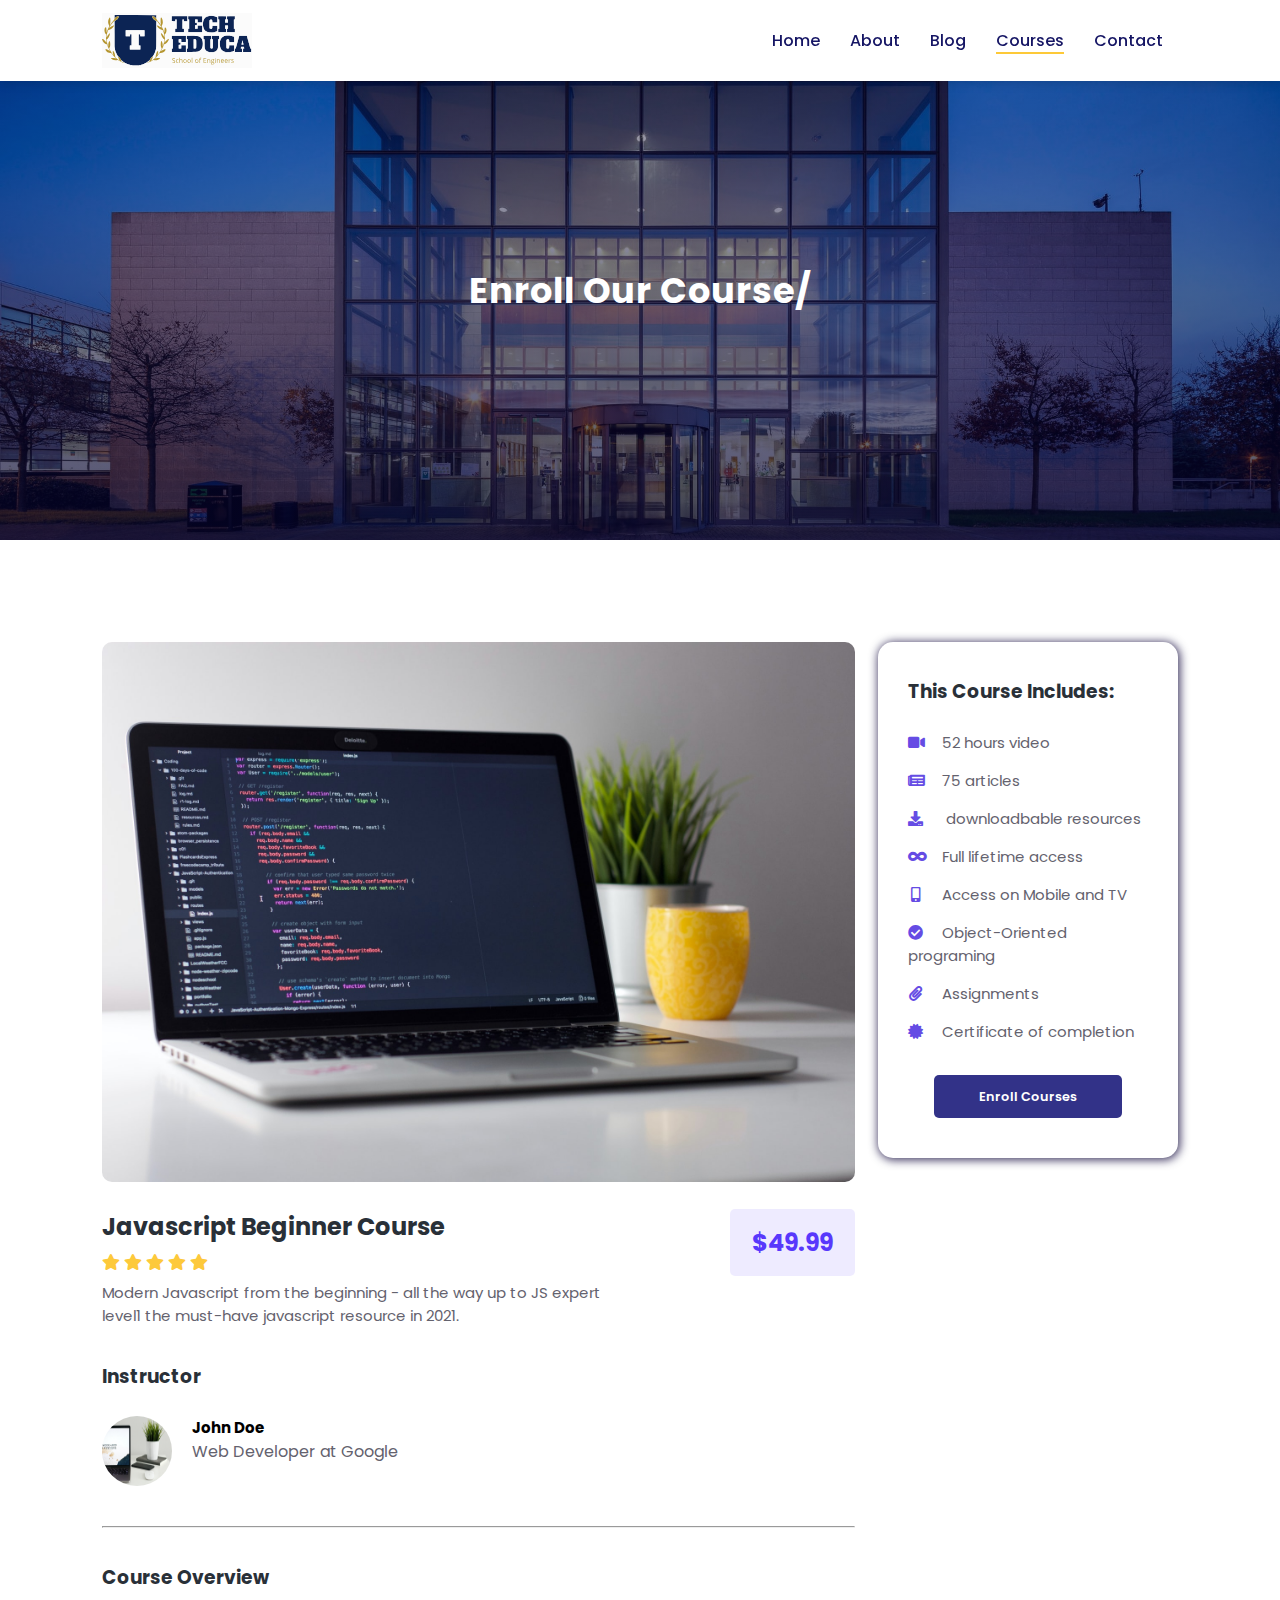
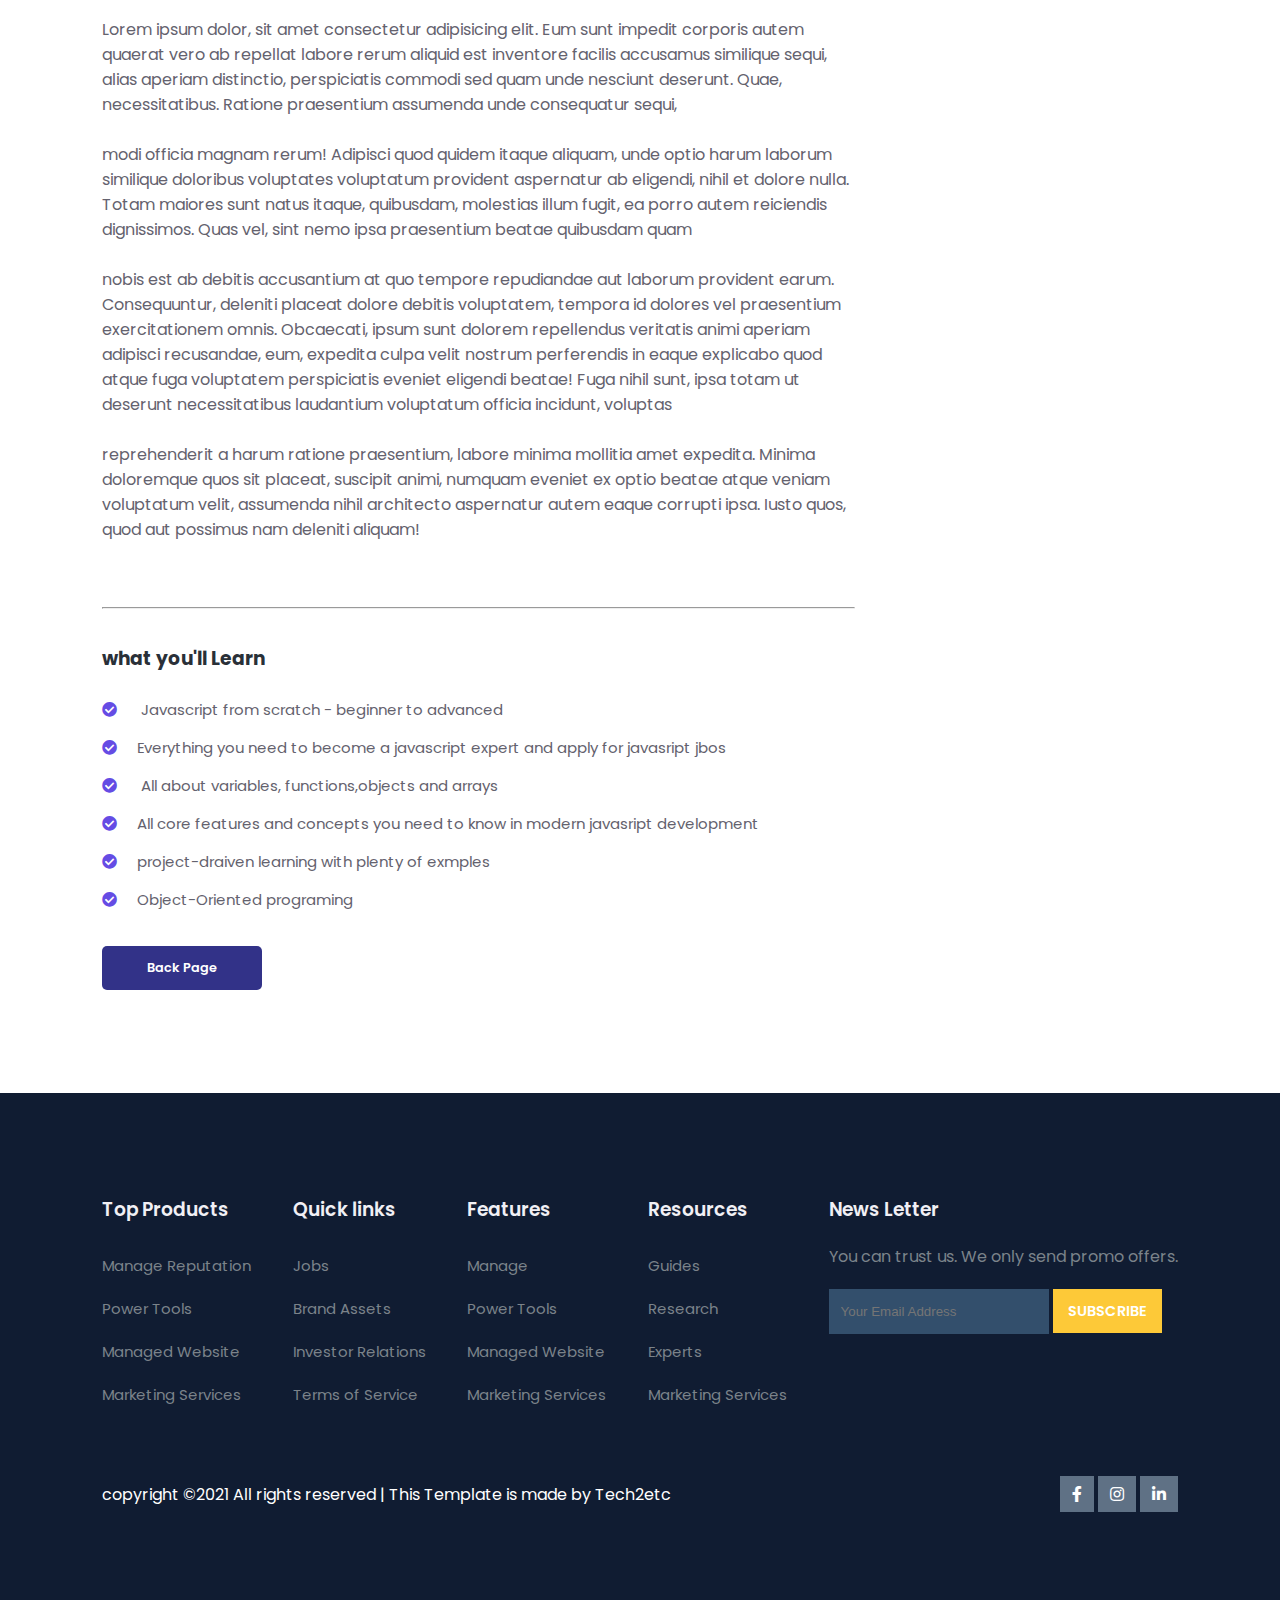
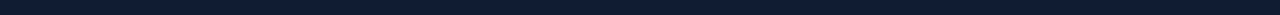
<file: course-inner.html>
<!DOCTYPE html>
<html lang="en">
  <head>
    <meta charset="UTF-8" />
    <meta http-equiv="X-UA-Compatible" content="IE=edge" />
    <meta name="viewport" content="width=device-width, initial-scale=1.0" />
    <title>Educational Website</title>

    <link rel="stylesheet" href="style.css" type="text/css" />
    <link rel="stylesheet" href="responsive.css" />

    <!-- font awesome -->
    <link
      rel="stylesheet"
      href="https://use.fontawesome.com/releases/v5.15.4/css/all.css"
    />
  </head>

  <body>
    <!-- head section start -->
    <nav id="head">
      <img src="images/logo.svg" alt="Logo" />
      <div class="navigation">
        <ul id="new">
          <i id="menu-close" class="fas fa-times"></i>
          <li><a href="index.html">Home</a></li>
          <li><a href="about.html">About</a></li>
          <li><a href="blog.html">Blog</a></li>
          <li><a class="active" href="course.html">Courses</a></li>
          <li><a href="contact.html">Contact</a></li>
        </ul>
        <img src="images/menu.png" alt="menu-image" id="menu-btn" />
      </div>
    </nav>

    <!-- home section start -->
    <section id="about-home">
      <h2>Enroll Our Course/</h2>
    </section>

    <!-- inner course -->
    <section id="course-inner">
      <div class="overview">
        <img class="course-image" src="images/c1.jpg" alt="" />
        <div class="course-head">
          <div class="course-name">
            <h2>Javascript Beginner Course</h2>
            <div class="stars">
              <i class="fas fa-star"></i>
              <i class="fas fa-star"></i>
              <i class="fas fa-star"></i>
              <i class="fas fa-star"></i>
              <i class="fas fa-star"></i>
            </div>
            <p>
              Modern Javascript from the beginning - all the way up to JS expert
              level1 the must-have javascript resource in 2021.
            </p>
          </div>
          <span>$49.99</span>
        </div>
        <h3>Instructor</h3>
        <div class="tutor">
          <img src="images/c4.jpg" alt="" />

          <div class="tutor-det">
            <h5>John Doe</h5>
            <p>Web Developer at Google</p>
          </div>
        </div>
        <hr />
        <h3>Course Overview</h3>
        <p>
          Lorem ipsum dolor, sit amet consectetur adipisicing elit. Eum sunt
          impedit corporis autem quaerat vero ab repellat labore rerum aliquid
          est inventore facilis accusamus similique sequi, alias aperiam
          distinctio, perspiciatis commodi sed quam unde nesciunt deserunt.
          Quae, necessitatibus. Ratione praesentium assumenda unde consequatur
          sequi,<br /><br />
          modi officia magnam rerum! Adipisci quod quidem itaque aliquam, unde
          optio harum laborum similique doloribus voluptates voluptatum
          provident aspernatur ab eligendi, nihil et dolore nulla. Totam maiores
          sunt natus itaque, quibusdam, molestias illum fugit, ea porro autem
          reiciendis dignissimos. Quas vel, sint nemo ipsa praesentium beatae
          quibusdam quam <br /><br />
          nobis est ab debitis accusantium at quo tempore repudiandae aut
          laborum provident earum. Consequuntur, deleniti placeat dolore debitis
          voluptatem, tempora id dolores vel praesentium exercitationem omnis.
          Obcaecati, ipsum sunt dolorem repellendus veritatis animi aperiam
          adipisci recusandae, eum, expedita culpa velit nostrum perferendis in
          eaque explicabo quod atque fuga voluptatem perspiciatis eveniet
          eligendi beatae! Fuga nihil sunt, ipsa totam ut deserunt
          necessitatibus laudantium voluptatum officia incidunt, voluptas
          <br /><br />
          reprehenderit a harum ratione praesentium, labore minima mollitia amet
          expedita. Minima doloremque quos sit placeat, suscipit animi, numquam
          eveniet ex optio beatae atque veniam voluptatum velit, assumenda nihil
          architecto aspernatur autem eaque corrupti ipsa. Iusto quos, quod aut
          possimus nam deleniti aliquam!
        </p>
        <br />
        <hr />
        <h3>what you'll Learn</h3>
        <div class="learn">
          <p>
            <i class="fas fa-check-circle"></i> Javascript from scratch -
            beginner to advanced
          </p>
          <p>
            <i class="fas fa-check-circle"></i>Everything you need to become a
            javascript expert and apply for javasript jbos
          </p>
          <p>
            <i class="fas fa-check-circle"></i> All about variables,
            functions,objects and arrays
          </p>
          <p>
            <i class="fas fa-check-circle"></i>All core features and concepts
            you need to know in modern javasript development
          </p>
          <p>
            <i class="fas fa-check-circle"></i>project-draiven learning with
            plenty of exmples
          </p>
          <p><i class="fas fa-check-circle"></i>Object-Oriented programing</p>
        </div>
        <a href="course.html" class="blue">Back Page</a>
      </div>
      <div class="enroll">
        <h3>This Course Includes:</h3>
        <p><i class="fas fa-video"></i>52 hours video</p>
        <p><i class="fas fa-newspaper"></i>75 articles</p>
        <p><i class="fas fa-download"></i> downloadbable resources</p>
        <p><i class="fas fa-infinity"></i>Full lifetime access</p>
        <p><i class="fas fa-mobile-alt"></i>Access on Mobile and TV</p>
        <p><i class="fas fa-check-circle"></i>Object-Oriented programing</p>
        <p><i class="fas fa-paperclip"></i>Assignments</p>
        <p><i class="fas fa-certificate"></i>Certificate of completion</p>
        <div class="enroll-btn">
          <a href="#">Enroll Courses</a>
        </div>
      </div>
    </section>

    <!-- footer section -->
    <footer>
      <div class="footer-col">
        <h3>Top Products</h3>
        <li>Manage Reputation</li>
        <li>Power Tools</li>
        <li>Managed Website</li>
        <li>Marketing Services</li>
      </div>
      <div class="footer-col">
        <h3>Quick links</h3>
        <li>Jobs</li>
        <li>Brand Assets</li>
        <li>Investor Relations</li>
        <li>Terms of Service</li>
      </div>
      <div class="footer-col">
        <h3>Features</h3>
        <li>Manage</li>
        <li>Power Tools</li>
        <li>Managed Website</li>
        <li>Marketing Services</li>
      </div>
      <div class="footer-col">
        <h3>Resources</h3>
        <li>Guides</li>
        <li>Research</li>
        <li>Experts</li>
        <li>Marketing Services</li>
      </div>
      <div class="footer-col">
        <h3>News Letter</h3>
        <p>You can trust us. We only send promo offers.</p>
        <div class="contact">
          <input type="email" placeholder="Your Email Address" />
          <a href="#" class="yellow">SUBSCRIBE</a>
        </div>
      </div>
      <div class="copy-right">
        <p>
          copyright &copy;2021 All rights reserved | This Template is made by
          Tech2etc
        </p>
        <div class="icon">
          <i class="fab fa-facebook-f"></i>
          <i class="fab fa-instagram"></i>
          <i class="fab fa-linkedin-in"></i>
        </div>
      </div>
    </footer>

    <script src="script.js"></script>
  </body>
</html>
</file>
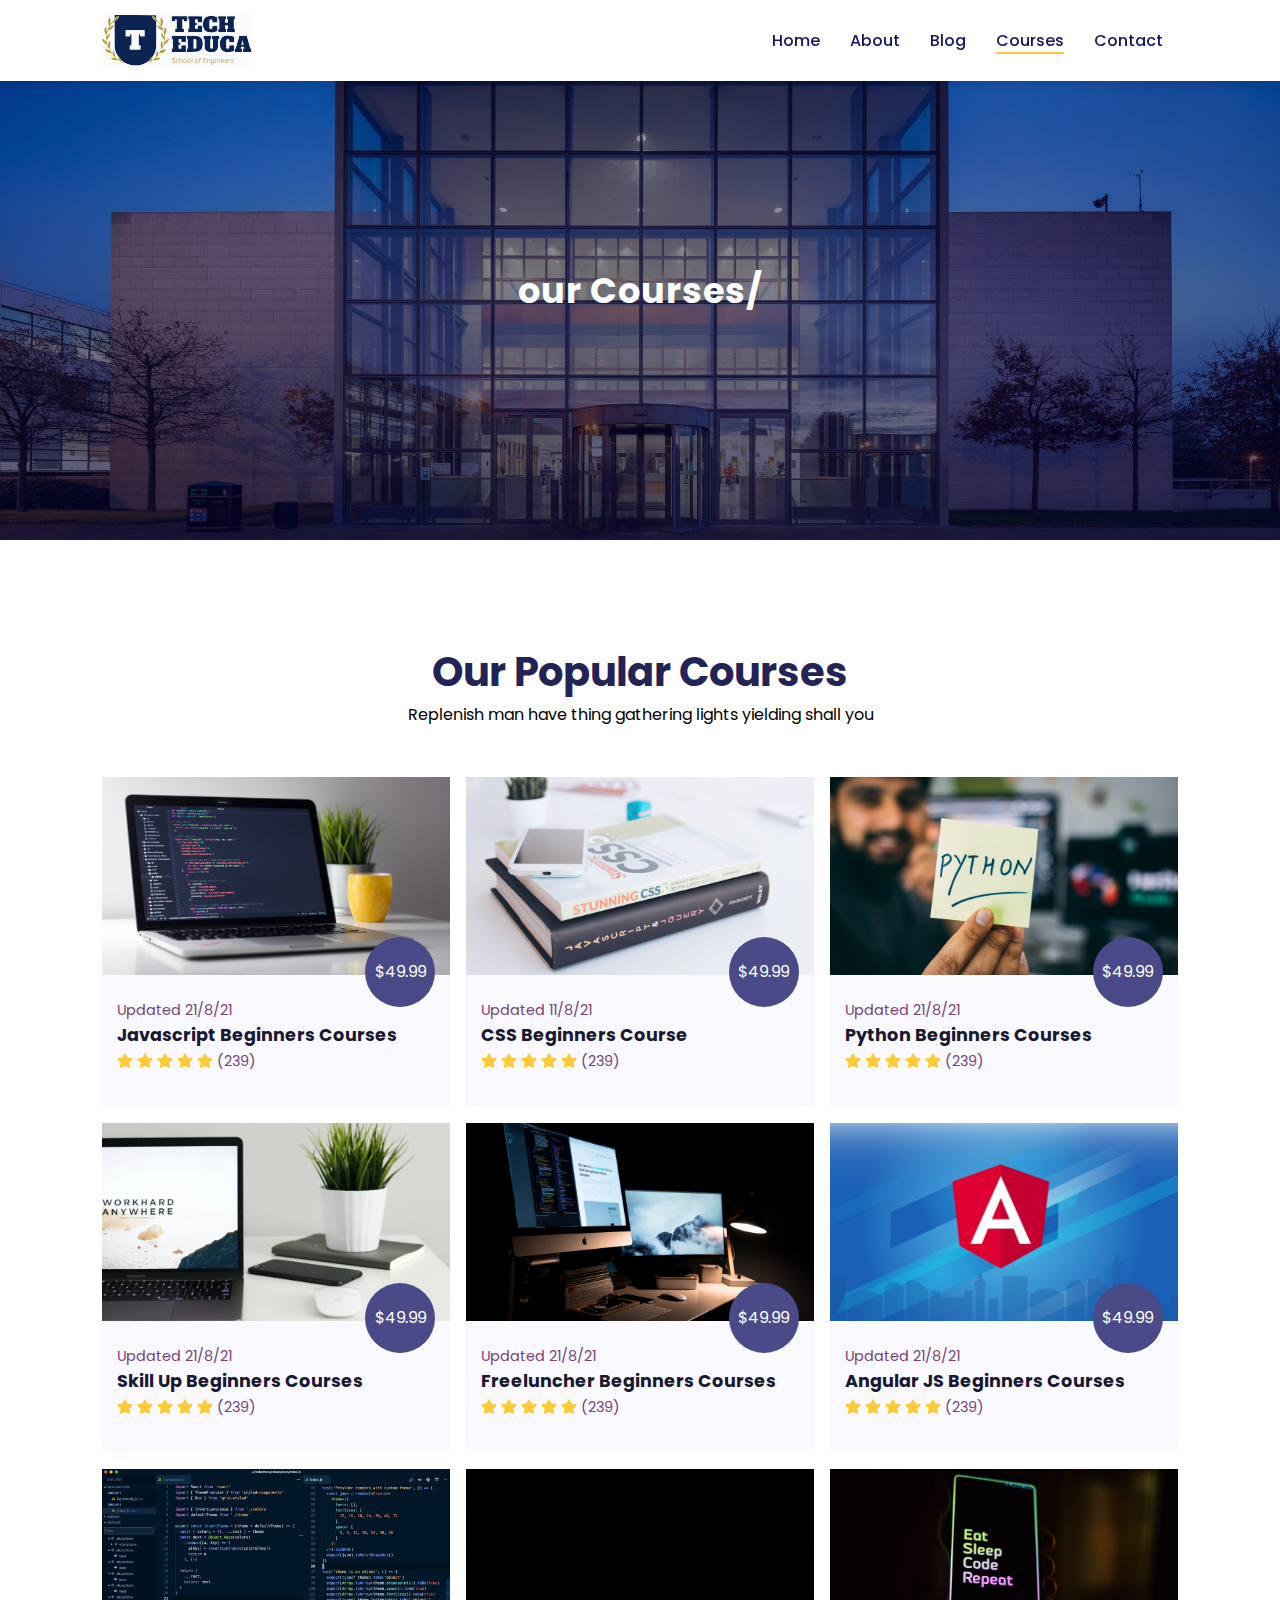
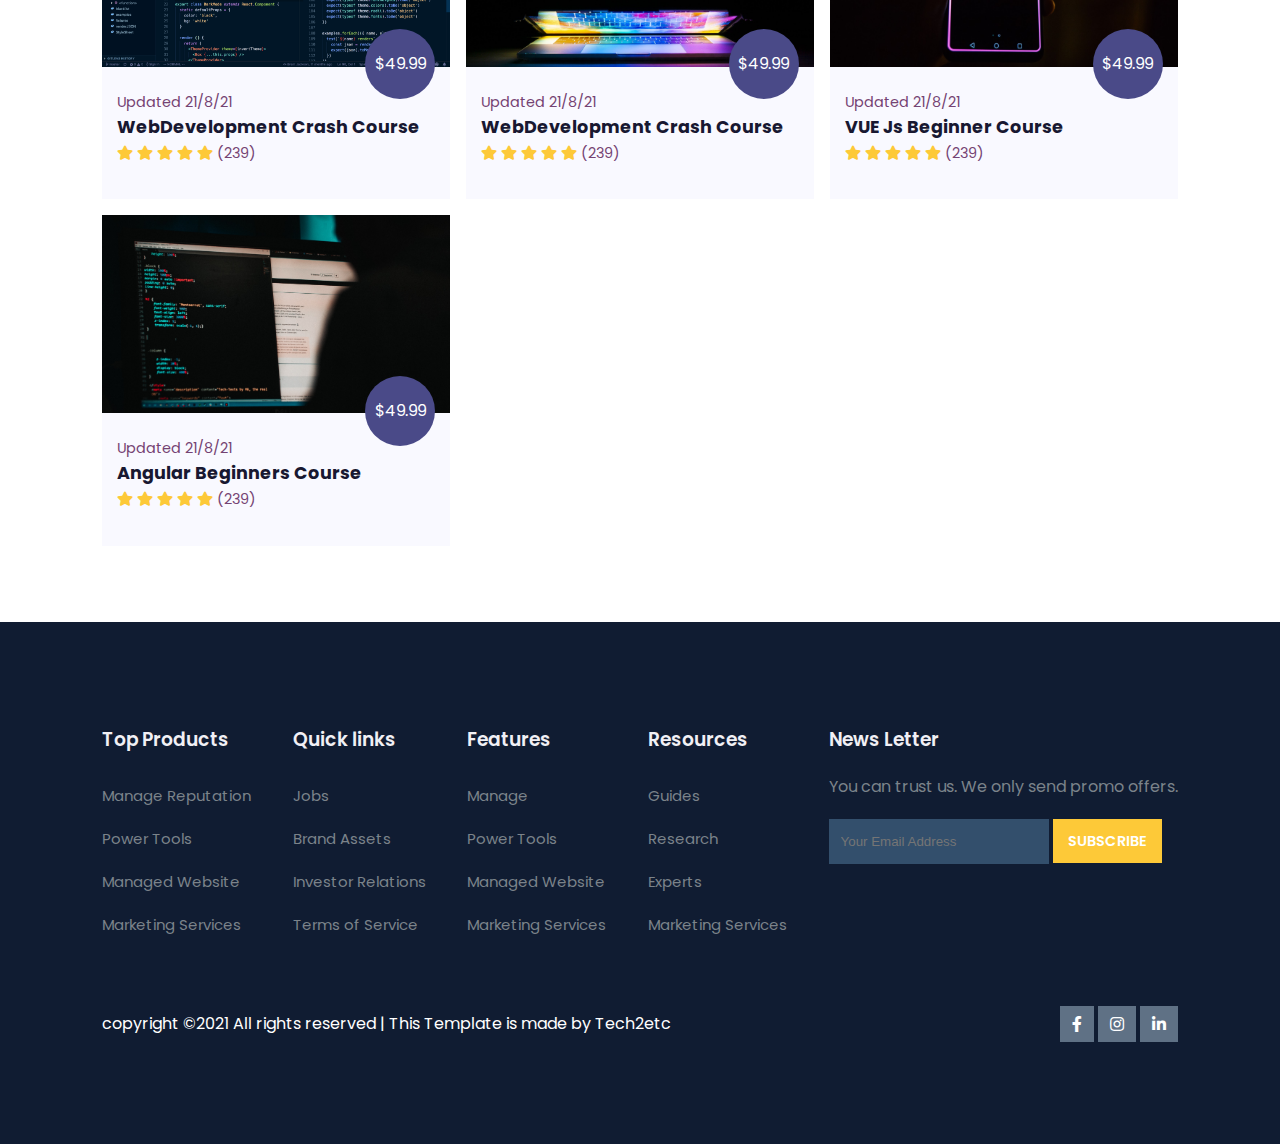
<file: course.html>
<!DOCTYPE html>
<html lang="en">
  <head>
    <meta charset="UTF-8" />
    <meta http-equiv="X-UA-Compatible" content="IE=edge" />
    <meta name="viewport" content="width=device-width, initial-scale=1.0" />
    <title>Educational Website</title>

    <link rel="stylesheet" href="style.css" type="text/css" />
    <link rel="stylesheet" href="responsive.css" />

    <!-- font awesome -->
    <link
      rel="stylesheet"
      href="https://use.fontawesome.com/releases/v5.15.4/css/all.css"
    />
  </head>

  <body>
    <!-- head section start -->
    <nav id="head">
      <img src="images/logo.svg" alt="Logo" />
      <div class="navigation">
        <ul id="new">
          <i id="menu-close" class="fas fa-times"></i>
          <li><a href="index.html">Home</a></li>
          <li><a href="about.html">About</a></li>
          <li><a href="blog.html">Blog</a></li>
          <li><a class="active" href="course.html">Courses</a></li>
          <li><a href="contact.html">Contact</a></li>
        </ul>
        <img src="images/menu.png" alt="menu-image" id="menu-btn" />
      </div>
    </nav>

    <!-- home section start -->
    <section id="about-home">
      <h2>our Courses/</h2>
    </section>

    <!-- course section start-->
    <section id="course">
      <h1>Our Popular Courses</h1>
      <p>Replenish man have thing gathering lights yielding shall you</p>
      <div class="course-container">
        <div class="course-pro">
          <img src="images/c1.jpg" alt="course1image" />
          <div class="course-details">
            <span>Updated 21/8/21</span>
            <h6>Javascript Beginners Courses</h6>
            <div class="stars">
              <i class="fas fa-star"></i>
              <i class="fas fa-star"></i>
              <i class="fas fa-star"></i>
              <i class="fas fa-star"></i>
              <i class="fas fa-star"></i>
              <span>(239)</span>
            </div>
          </div>
          <div class="cost">$49.99</div>
        </div>
        <div class="course-pro">
          <img src="images/c2.jpg" alt="course1image" />
          <div class="course-details">
            <span>Updated 11/8/21</span>
            <h6>CSS Beginners Course</h6>
            <div class="stars">
              <i class="fas fa-star"></i>
              <i class="fas fa-star"></i>
              <i class="fas fa-star"></i>
              <i class="fas fa-star"></i>
              <i class="fas fa-star"></i>
              <span>(239)</span>
            </div>
          </div>
          <div class="cost">$49.99</div>
        </div>
        <div class="course-pro">
          <img src="images/c3.jpg" alt="course1image" />
          <div class="course-details">
            <span>Updated 21/8/21</span>
            <h6>Python Beginners Courses</h6>
            <div class="stars">
              <i class="fas fa-star"></i>
              <i class="fas fa-star"></i>
              <i class="fas fa-star"></i>
              <i class="fas fa-star"></i>
              <i class="fas fa-star"></i>
              <span>(239)</span>
            </div>
          </div>
          <div class="cost">$49.99</div>
        </div>
        <div class="course-pro">
          <img src="images/c4.jpg" alt="course1image" />
          <div class="course-details">
            <span>Updated 21/8/21</span>
            <h6>Skill Up Beginners Courses</h6>
            <div class="stars">
              <i class="fas fa-star"></i>
              <i class="fas fa-star"></i>
              <i class="fas fa-star"></i>
              <i class="fas fa-star"></i>
              <i class="fas fa-star"></i>
              <span>(239)</span>
            </div>
          </div>
          <div class="cost">$49.99</div>
        </div>
        <div class="course-pro">
          <img src="images/c5.jpg" alt="course1image" />
          <div class="course-details">
            <span>Updated 21/8/21</span>
            <h6>Freeluncher Beginners Courses</h6>
            <div class="stars">
              <i class="fas fa-star"></i>
              <i class="fas fa-star"></i>
              <i class="fas fa-star"></i>
              <i class="fas fa-star"></i>
              <i class="fas fa-star"></i>
              <span>(239)</span>
            </div>
          </div>
          <div class="cost">$49.99</div>
        </div>
        <div class="course-pro">
          <img src="images/c6.jpg" alt="course1image" />
          <div class="course-details">
            <span>Updated 21/8/21</span>
            <h6>Angular JS Beginners Courses</h6>
            <div class="stars">
              <i class="fas fa-star"></i>
              <i class="fas fa-star"></i>
              <i class="fas fa-star"></i>
              <i class="fas fa-star"></i>
              <i class="fas fa-star"></i>
              <span>(239)</span>
            </div>
          </div>
          <div class="cost">$49.99</div>
        </div>
        <div class="course-pro">
          <img src="images/b4.png" alt="course1image" />
          <div class="course-details">
            <span>Updated 21/8/21</span>
            <h6>WebDevelopment Crash Course</h6>
            <div class="stars">
              <i class="fas fa-star"></i>
              <i class="fas fa-star"></i>
              <i class="fas fa-star"></i>
              <i class="fas fa-star"></i>
              <i class="fas fa-star"></i>
              <span>(239)</span>
            </div>
          </div>
          <div class="cost">$49.99</div>
        </div>
        <div class="course-pro">
          <img src="images/b3.jpg" alt="course1image" />
          <div class="course-details">
            <span>Updated 21/8/21</span>
            <h6>WebDevelopment Crash Course</h6>
            <div class="stars">
              <i class="fas fa-star"></i>
              <i class="fas fa-star"></i>
              <i class="fas fa-star"></i>
              <i class="fas fa-star"></i>
              <i class="fas fa-star"></i>
              <span>(239)</span>
            </div>
          </div>
          <div class="cost">$49.99</div>
        </div>
        <div class="course-pro">
          <img src="images/b2.jpg" alt="course1image" />
          <div class="course-details">
            <span>Updated 21/8/21</span>
            <h6>VUE Js Beginner Course</h6>
            <div class="stars">
              <i class="fas fa-star"></i>
              <i class="fas fa-star"></i>
              <i class="fas fa-star"></i>
              <i class="fas fa-star"></i>
              <i class="fas fa-star"></i>
              <span>(239)</span>
            </div>
          </div>
          <div class="cost">$49.99</div>
        </div>
        <div class="course-pro">
          <img src="images/b1.jpg" alt="course1image" />
          <div class="course-details">
            <span>Updated 21/8/21</span>
            <h6>Angular Beginners Course</h6>
            <div class="stars">
              <i class="fas fa-star"></i>
              <i class="fas fa-star"></i>
              <i class="fas fa-star"></i>
              <i class="fas fa-star"></i>
              <i class="fas fa-star"></i>
              <span>(239)</span>
            </div>
          </div>
          <div class="cost">$49.99</div>
        </div>
      </div>
    </section>

    <!-- footer section -->
    <footer>
      <div class="footer-col">
        <h3>Top Products</h3>
        <li>Manage Reputation</li>
        <li>Power Tools</li>
        <li>Managed Website</li>
        <li>Marketing Services</li>
      </div>
      <div class="footer-col">
        <h3>Quick links</h3>
        <li>Jobs</li>
        <li>Brand Assets</li>
        <li>Investor Relations</li>
        <li>Terms of Service</li>
      </div>
      <div class="footer-col">
        <h3>Features</h3>
        <li>Manage</li>
        <li>Power Tools</li>
        <li>Managed Website</li>
        <li>Marketing Services</li>
      </div>
      <div class="footer-col">
        <h3>Resources</h3>
        <li>Guides</li>
        <li>Research</li>
        <li>Experts</li>
        <li>Marketing Services</li>
      </div>
      <div class="footer-col">
        <h3>News Letter</h3>
        <p>You can trust us. We only send promo offers.</p>
        <div class="contact">
          <input type="email" placeholder="Your Email Address" />
          <a href="#" class="yellow">SUBSCRIBE</a>
        </div>
      </div>
      <div class="copy-right">
        <p>
          copyright &copy;2021 All rights reserved | This Template is made by
          Tech2etc
        </p>
        <div class="icon">
          <i class="fab fa-facebook-f"></i>
          <i class="fab fa-instagram"></i>
          <i class="fab fa-linkedin-in"></i>
        </div>
      </div>
    </footer>

    <script src="script.js"></script>
  </body>
</html>
</file>
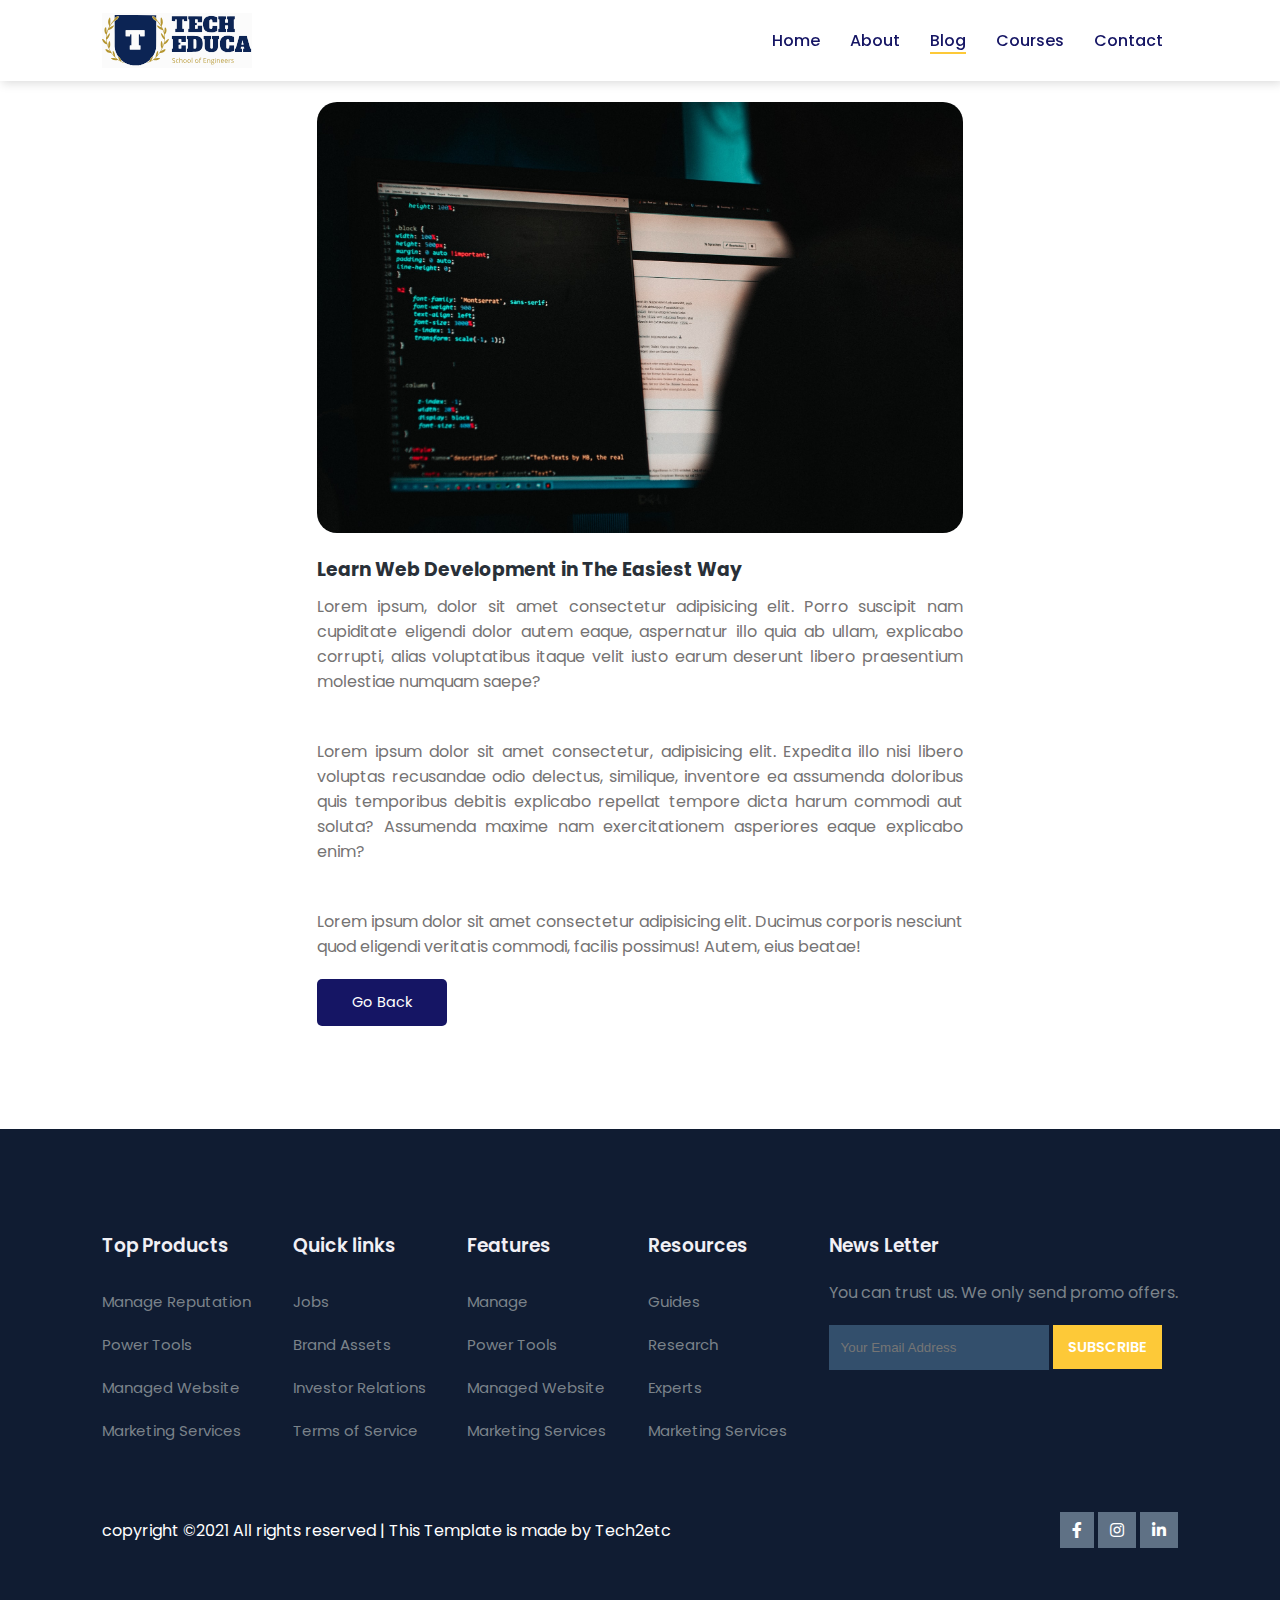
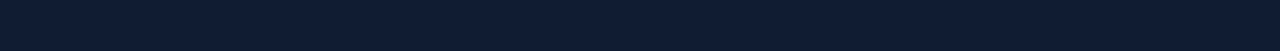
<file: post.html>
<!DOCTYPE html>
<html lang="en">
  <head>
    <meta charset="UTF-8" />
    <meta http-equiv="X-UA-Compatible" content="IE=edge" />
    <meta name="viewport" content="width=device-width, initial-scale=1.0" />
    <title>Educational Website</title>

    <link rel="stylesheet" href="style.css" type="text/css" />
    <link rel="stylesheet" href="responsive.css" />

    <!-- font awesome -->
    <link
      rel="stylesheet"
      href="https://use.fontawesome.com/releases/v5.15.4/css/all.css"
    />
  </head>

  <body>
    <!-- head section start -->
    <nav id="head">
      <img src="images/logo.svg" alt="Logo" />
      <div class="navigation">
        <ul id="new">
          <i id="menu-close" class="fas fa-times"></i>
          <li><a href="index.html">Home</a></li>
          <li><a href="about.html">About</a></li>
          <li><a class="active" href="blog.html">Blog</a></li>
          <li><a href="course.html">Courses</a></li>
          <li><a href="contact.html">Contact</a></li>
        </ul>
        <img src="images/menu.png" alt="menu-image" id="menu-btn" />
      </div>
    </nav>
    <section id="post-container">
      <div class="post-content">
        <img src="images/b1.jpg" alt="" />
        <h3>Learn Web Development in The Easiest Way</h3>
        <p>
          Lorem ipsum, dolor sit amet consectetur adipisicing elit. Porro
          suscipit nam cupiditate eligendi dolor autem eaque, aspernatur illo
          quia ab ullam, explicabo corrupti, alias voluptatibus itaque velit
          iusto earum deserunt libero praesentium molestiae numquam saepe?
        </p>
        <br />
        <p>
          Lorem ipsum dolor sit amet consectetur, adipisicing elit. Expedita
          illo nisi libero voluptas recusandae odio delectus, similique,
          inventore ea assumenda doloribus quis temporibus debitis explicabo
          repellat tempore dicta harum commodi aut soluta? Assumenda maxime nam
          exercitationem asperiores eaque explicabo enim?
        </p>
        <br />
        <p>
          Lorem ipsum dolor sit amet consectetur adipisicing elit. Ducimus
          corporis nesciunt quod eligendi veritatis commodi, facilis possimus!
          Autem, eius beatae!
        </p>
        <a href="blog.html">Go Back </a>
      </div>
    </section>
    <!-- footer section -->
    <footer>
      <div class="footer-col">
        <h3>Top Products</h3>
        <li>Manage Reputation</li>
        <li>Power Tools</li>
        <li>Managed Website</li>
        <li>Marketing Services</li>
      </div>
      <div class="footer-col">
        <h3>Quick links</h3>
        <li>Jobs</li>
        <li>Brand Assets</li>
        <li>Investor Relations</li>
        <li>Terms of Service</li>
      </div>
      <div class="footer-col">
        <h3>Features</h3>
        <li>Manage</li>
        <li>Power Tools</li>
        <li>Managed Website</li>
        <li>Marketing Services</li>
      </div>
      <div class="footer-col">
        <h3>Resources</h3>
        <li>Guides</li>
        <li>Research</li>
        <li>Experts</li>
        <li>Marketing Services</li>
      </div>
      <div class="footer-col">
        <h3>News Letter</h3>
        <p>You can trust us. We only send promo offers.</p>
        <div class="contact">
          <input type="email" placeholder="Your Email Address" />
          <a href="#" class="yellow">SUBSCRIBE</a>
        </div>
      </div>
      <div class="copy-right">
        <p>
          copyright &copy;2021 All rights reserved | This Template is made by
          Tech2etc
        </p>
        <div class="icon">
          <i class="fab fa-facebook-f"></i>
          <i class="fab fa-instagram"></i>
          <i class="fab fa-linkedin-in"></i>
        </div>
      </div>
    </footer>

    <script src="script.js"></script>
  </body>
</html>
</file>
<file: style.css>
@import url('https://fonts.googleapis.com/css2?family=Poppins:wght@100;200;300;400;500;600;700;800;900&display=swap');

* {
    margin: 0;
    padding: 0;
    box-sizing: border-box;
}

html {
    scroll-behavior: smooth;
}

body {
    font-family: 'poppins', sans-serif;
}

/* global style  */
h1 {
    font-size: 2.5rem;
    font-weight: 700px;
    color: rgb(35, 35, 85);
}

h6 {
    font-size: 1.1rem;
    color: rgb(24, 24, 49);

}

span {
    font-size: .9rem;
    color: #754373;
}

li {
    list-style: none;
}

a {
    text-decoration: none;
}

img {
    width: 100%;
}

.blue {
    background-color: rgb(21, 21, 100);
    color: #fff;
}

.blue:hover {
    color: rgb(21, 21, 100);
    background-color: #fff;
}

.yellow {
    background-color: #fdc938;
    color: #fff;
}

.yellow:hover {
    color: rgb(21, 21, 100);
    background-color: #fff;
}

/* !index page */

/* head  section*/
nav {
    position: fixed;
    background-color: #fff;
    width: 100%;
    display: flex;
    justify-content: space-between;
    padding: 1vw 8vw;
    align-items: center;
    box-shadow: 2px 2px 10px rgba(0, 0, 0, 0.15);
    z-index: 99999;
}

nav img {
    width: 150px;
    cursor: pointer;
}


#menu-btn {
    width: 30px;
    height: 30px;
    display: none;

}

#menu-close {
    cursor: pointer;
    display: none;
}


nav .navigation ul {
    display: flex;
    align-items: center;
    justify-content: flex-end;
}

nav .navigation ul.show {
    right: 0px;
}

nav .navigation ul li {
    padding: 5px 15px;
}

nav .navigation ul li a {
    color: rgb(21, 21, 100);
    font-size: 1rem;
    font-weight: 500;
    transition: 0.3s color ease-in;
}

nav .navigation ul li a:hover {
    color: #fdc938;
}

.active {
    border-bottom: 2px solid #fdc938;
    color: #fdc938;

}

/* home section */
#home {
    background-image: linear-gradient(rgba(9, 5, 54, 0.3), rgba(5, 4, 46, 0.7)), url('images/back.jpg');
    width: 100%;
    height: 100vh;
    background-size: cover;
    background-position: center;
    text-align: center;
    display: flex;
    flex-direction: column;
    align-items: center;
    justify-content: center;
    padding-top: 40px;
}

#home h2 {
    color: #fff;
    font-size: 2.2rem;
    letter-spacing: 1px;
}

#home p {
    color: #fff;
    width: 60%;
    font-size: 0.9rem;
    line-height: 25px;
}

#home .btn {
    margin-top: 30px;
}

#home a {
    border-radius: 5px;
    font-size: 0.9rem;
    padding: 13px 35px;
    font-weight: 600;
    transition: 0.3s ease-in;
}

/* feature section start */
#feature {
    padding: 5vw 8vw 0 8vw;
    text-align: center;
}

#feature .feature-container {
    display: grid;
    grid-template-columns: repeat(auto-fit, minmax(320px, 1fr));
    grid-gap: 1rem;
    margin-top: 50px;
}

#feature .feature-pro {
    background-color: #f9f9f9;
    text-align: start;
    padding: 40px;
    margin: 5px;

}

#feature .feature-pro i {
    font-size: 2.3rem;
    color: rgb(44, 44, 80);
}

#feature .feature-pro h3 {
    font-size: 1.2rem;
    font-weight: 600;
    color: rgb(46, 46, 59);
    padding: 13px 0 7px 0;
}

#feature .feature-pro p {
    font-size: 1rem;
    font-weight: 400;
    color: rgb(70, 70, 87);

}

/* course section */
#course {
    padding: 8vw 8vw 6vw 8vw;
    text-align: center;
}

#course .course-container {
    display: grid;
    grid-template-columns: repeat(auto-fit, minmax(320px, 1fr));
    grid-gap: 1rem;
    margin-top: 50px;

}

#course .course-pro {
    text-align: start;
    background-color: #f9f9ff;
    height: 100%;
    position: relative;

}

#course .course-container img {
    cursor: pointer;
    width: 100%;
    height: 60%;
    object-fit: cover;

}

#course .course-container .course-details {
    padding: 15px 15px 0 15px;
}

#course .course-container .course-details i {
    color: #fdc938;
    font-size: 0.9rem;
}

#course .course-container .cost {
    background-color: rgb(74, 74, 136);
    color: #fff;
    line-height: 70px;
    width: 70px;
    height: 70px;
    text-align: center;
    border-radius: 50%;

    position: absolute;
    right: 15px;
    bottom: 100px;
}

/* Registration section */

#registration {
    padding: 6vw 8vw 6vw 8vw;
    background-image: linear-gradient(rgba(99, 112, 168, 0.5), rgba(81, 91, 233, 0.5)), url("images/signup.jpg");
    background-size: cover;
    background-position: center;
    width: 100%;
    height: 100%;
    display: flex;
    justify-content: space-between;
    align-items: center;
}

#registration .reminder {
    color: #fff;
}

#registration .reminder h1 {
    color: #fff;
}

#registration .reminder .time {
    margin-top: 40px;
    display: flex;
}

#registration .reminder .time .date {
    text-align: center;
    padding: 13px 15px;
    background-color: rgba(255, 255, 255, 0.25);
    backdrop-filter: blur(4px);
    box-shadow: 0 8px 32px rgba(31, 38, 135, 0.37);
    border-radius: 10px;
    margin: 0 5px 10px 5px;
    border: 2px solid rgba(255, 255, 255, 0.18);
    font-size: 1.1rem;
    font-weight: 600;
}

#registration .form {
    background-color: #fff;
    border-radius: 10px;
    padding: 40px;
    display: flex;
    flex-direction: column;
    box-shadow: 0 8px 32px rgba(31, 38, 135, 0.37);
}

#registration .form input {
    margin: 15px 0;
    padding: 15px 10px;
    border: 1px solid rgb(84, 40, 241);
    outline: none;
}

#registration .form input::placeholder {
    color: #413c3c;
    font-weight: 500;
    font-size: 0.9rem;

}

#registration .form .btn {
    margin-top: 20px;
}

#registration a {
    border-radius: 5px;
    font-size: 0.9rem;
    padding: 13px 35px;
    font-weight: 600;
    transition: 0.3s ease-in;
}

/* community section */
#community {
    padding: 8vw 8vw 8vw 8vw;
    text-align: center;
}

#community .expert-container {
    display: grid;
    grid-template-columns: repeat(auto-fit, minmax(250px, 1fr));
    grid-gap: 1rem;
    margin-top: 50px;
}

#community .expert-container .expert-pro {
    background-color: #fafaf1;
    padding: 30px 10px;
}

#community .expert-container .expert-pro .icon {
    margin-top: 10px;
    cursor: pointer;

}

#community .expert-container .expert-pro i {
    padding: 10px 13px;
    border: 1px solid rgb(21, 21, 100);
    transition: 0.3s ease;

}

#community .expert-container .expert-pro i:hover {
    background-color: rgb(21, 21, 100);
    color: #fff;
}

/* footer start */
footer {
    padding: 8vw;
    background-color: #101c32;
    display: flex;
    justify-content: space-between;
    align-items: flex-start;
    flex-wrap: wrap;
}

footer h3 {
    color: rgb(241, 240, 245);
    font-weight: 600;
    padding-bottom: 20px;
}

footer .footer-col {
    padding-bottom: 40px;
}

footer .footer-col li {
    list-style: none;
    color: #7b838a;
    padding: 10px 0;
    font-size: 15px;
    cursor: pointer;
    transition: 0.3s ease-in;
}

footer .footer-col li:hover {
    color: rgb(241, 240, 245);
}

footer .footer-col p {
    color: #7b838a;
}

footer .contact {
    margin-top: 20px;

}

footer .contact input {
    width: 220px;
    padding: 15px 12px;
    background: #334f6c;
    border: none;
    outline: none;
    color: #fff;
}

footer .contact a {
    font-size: 0.9rem;
    padding: 12px 15px;
    font-weight: 600;
    transition: 0.3s ease-in;
}

footer .copy-right {
    margin-top: 20px;
    display: flex;
    justify-content: space-between;
    align-items: center;
    width: 100%;
    flex-wrap: wrap;
}

footer .copy-right p {
    color: #fff;
}

footer .copy-right .icon {
    margin-top: 0;

}

footer .copy-right .icon i {
    background-color: #5f7185;
    color: #fff;
    transition: 0.3s ease;
    padding: 10px 12px;
}

footer .copy-right .icon i:hover {
    background-color: #fdc938;
    color: #2c1c2c;
}




/*!about page */
/* home section */
#about-home {
    background-image: linear-gradient(rgba(9, 5, 54, 0.3), rgba(5, 4, 46, 0.7)), url('images/back1.jpg');
    width: 100%;
    height: 60vh;
    background-size: cover;
    background-position: center;
    text-align: center;
    display: flex;
    flex-direction: column;
    align-items: center;
    justify-content: center;
    padding-top: 40px;
}

#about-home h2 {
    color: #fff;
    font-size: 2.2rem;
    letter-spacing: 1px;
}

/* about-container section */
#about-container {
    padding: 8vw 8vw 2vw 8vw;
    display: flex;
    align-items: center;
    justify-content: space-between;
}

#about-container .about-image {
    width: 60%;
    margin-right: 60px;
}

#about-container .about-details {
    width: 40%;
}

#about-container .about-details h2 {
    color: #293038;
    padding-bottom: 15px;
}

#about-container .about-details p {
    color: #686f7a;
    font-weight: 300;
}

.about-fe {
    display: flex;
    justify-content: space-between;
    align-items: flex-start;
    margin-top: 30px;
}

.about-fe img {
    width: 50px;
    margin-right: 15px;
    background-size: cover;
    background-position: center;
}


.about-fe .fe-text {
    width: 90%;
    display: flex;
    flex-direction: column;
    align-items: flex-start;
}

.about-fe .fe-text h5 {
    font-size: 16px;
    color: #293038;
}

/* trust section start */
#trust {
    text-align: center;
    padding: 8vw;
}

#trust .trust-image {
    margin-top: 60px;
    display: flex;
    justify-content: space-between;
    align-items: center;
}

#trust .trust-image img {
    width: 90px;
    height: auto;

}

/* !blog page */
#blog-container {
    padding: 8vw;
    display: flex;
    align-items: flex-start;
    align-content: space-between;

}

#blog-container .blog {
    width: 60%;
    margin-right: 60px;
}

#blog-container .blog .post {
    padding-bottom: 60px;
}

#blog-container .blog .post h3 {
    color: #293038;
    padding: 15px 0 10px 0;
}

#blog-container .blog .post p {
    color: #757373;
    padding-bottom: 20px;
}


.post a {
    display: inline-block;
    font-size: 0.9rem;
    padding: 13px 35px;
    background-color: rgb(21, 21, 100);
    color: #fff;
    border-radius: 5px;
    font-family: 600;
    transition: 0.3s;
}

#blog-container .categories {
    width: 40%;
}

#blog-container .blog img {
    width: 100%;
    border-radius: 19px;
}

#blog-container .categories h2 {
    padding: 10px 0;
}

#blog-container .categories a {
    font-weight: 500;
    color: #757373;
    line-height: 45px;
}

#blog-container .categories p:hover {
    color: #fdc938;
}

/* post page */
#post-container {
    padding: 8vw;
}

#post-container .post-content {
    width: 60%;
    margin: 0 auto;
}

#post-container .post-content img {
    width: 100%;
    border-radius: 20px;
}

#post-container .post-content h3 {
    color: #293038;
    padding: 15px 0 10px 0;
}

#post-container .post-content p {
    color: #757373;
    padding-bottom: 20px;
    text-align: justify;
}

#post-container .post-content a {
    display: inline-block;
    font-size: 0.9rem;
    padding: 13px 35px;
    background-color: rgb(21, 21, 100);
    color: #fff;
    border-radius: 5px;
    font-family: 600;
    transition: 0.3s;

}

/* course-inner page */
#course-inner {
    display: flex;
    justify-content: space-between;
    align-items: flex-start;
    padding: 8vw;
}

#course-inner h3 {
    padding: 35px 0 25px 0;
    color: #293038;
}

#course-inner p {
    color: #64626e;
}

#course-inner hr {
    height: 1px;
    background-color: rgba(236, 226, 229, 0.5);
    margin-top: 40px;
}

#course-inner .overview {
    width: 70%;
}

#course-inner .overview .course-image {
    width: 100%;
    height: 60vh;
    object-fit: cover;
    border-radius: 10px;
    margin-bottom: 20px;
}

#course-inner .overview .course-head {
    display: flex;
    align-items: flex-start;
    justify-content: space-between;
}

#course-inner .overview a {
    display: inline-block;
    margin-top: 20px;
    font-size: 0.8rem;
    padding: 13px 45px;
    border-radius: 5px;
    font-weight: 600;
    color: #fff;
    transition: 0.5s;
    background-color: rgb(50, 50, 136);
}

#course-inner .overview .course-head .course-name {
    width: 70%;
}

#course-inner .overview .course-head .course-name h2 {
    color: #293038;
}

#course-inner .overview .course-head .course-name p {
    font-size: 15px;
}

#course-inner .overview .course-head .stars {
    margin: 6px 0;

}

#course-inner .overview .course-head .stars i {
    color: #fdc93b;
}

#course-inner .overview .course-head span {
    padding: 16px 22px;
    color: #5838fc;
    font-size: 24px;
    font-weight: 700;
    background-color: rgba(88, 56, 252, 0.1);
    border-radius: 5px;
}

#course-inner .tutor {
    display: flex;

}

#course-inner .tutor img {
    width: 70px;
    height: 70px;
    border-radius: 50%;
    margin-right: 20px;
}

#course-inner .tutor h5 {
    font-size: 15px;

}

#course-inner .learn p {
    font-size: 15px;
    padding-bottom: 15px;
}

#course-inner .learn p i {
    color: #654ce4;
    font-weight: 700;
    margin-right: 20px;
}

#course-inner .enroll {
    width: 300px;
    padding: 0 30px 30px 30px;
    border-radius: 15px;
    box-shadow: 1px 1px 10px 1px rgb(11 2 55 / 80%);
}


#course-inner .enroll h3 {
    padding-bottom: 10px;

}

#course-inner .enroll p {
    font-size: 15px;
    color: #64626e;
    margin: 15px 0;

}

#course-inner .enroll p i {
    color: #654ce4;
    font-weight: 700;
    margin-right: 18px;
    width: 16px;
    height: 16px;
    line-height: 16px;
    text-align: center;
}

#course-inner .enroll .enroll-btn {
    padding: 25px 0 20px 0;
    margin: auto;
    text-align: center;
}

#course-inner .enroll .enroll-btn a {
    font-size: 0.8rem;
    padding: 13px 45px;
    border-radius: 5px;
    font-weight: 600;
    color: #fff;
    transition: 0.5s;
    background-color: rgb(50, 50, 136);
}

/* contact page */
#contact {
    padding: 8vw;
    display: flex;
    align-items: flex-start;
    justify-content: space-between;

}

#contact .getin {
    width: 350px;
}

#contact .getin h2 {
    color: #2c234d;
    font-size: 30px;
    font-weight: 800;
    margin-bottom: 16px;
    line-height: 26px;
}

#contact .getin p {
    color: #686875;
    line-height: 24px;
    margin-bottom: 33px;
    padding-bottom: 25px;
    border-bottom: 1px solid #e5e4ed;
}

#contact .getin h3 {
    color: #2c234d;
    font-size: 16px;
    font-weight: 600;
    margin-bottom: 15px;
    line-height: 26px;
}

#contact .getin .getin-details div {
    display: flex;

}

#contact .getin .getin-details div p {
    font-size: 14px;
    border-bottom: none;
    line-height: 22px;
    margin-bottom: 15px;
}

#contact .getin .getin-details div .get {
    font-size: 16px;
    line-height: 22px;
    color: #5838fc;
    margin-right: 20px;
}


#contact .getin .getin-details .icon {
    margin-top: 10px;
    cursor: pointer;
    padding-bottom: 10px;

}

#contact .getin .getin-details .icon i {
    padding: 10px 13px;
    border: 1px solid rgb(21, 21, 100);
    transition: 0.3s ease;
    margin-right: 8px;
}

#contact .getin .getin-details .icon i:hover {
    background-color: rgb(21, 21, 100);
    color: #fff;
}

#contact .form {
    width: 60%;
    background-color: #f7f6fa;
    padding: 40px;
    border-radius: 10px;
}

#contact .form h4 {
    font-size: 24px;
    color: #2c234d;
    line-height: 30px;
    margin-bottom: 8px;
}

#contact .form p {
    color: #686875;
    line-height: 24px;
    padding-bottom: 25px;
}

#contact .form .form-row {
    display: flex;
    justify-content: space-between;
    width: 100%;
}

#contact .form .form-row input {
    width: 48%;
    font-size: 14px;
    font-weight: 400;
    border-radius: 4px;
    border: none;
    background-color: #fff;
    color: #7e7c87;
    outline: none;
    padding: 20px 30px;
    margin-bottom: 20px;
}

#contact .form .form-col input,
#contact .form .form-col textarea {
    width: 100%;
    font-size: 14px;
    font-weight: 400;
    border-radius: 4px;
    border: none;
    background-color: #fff;
    color: #7e7c87;
    outline: none;
    padding: 20px 30px;
    margin-bottom: 20px;
}

#contact .form button {
    font-size: 0.9rem;
    padding: 13px 25px;
    background: rgb(21, 21, 100);
    outline: none;
    border-radius: 5px;
    border: none;
    font-weight: 600;
    cursor: pointer;
    color: #fff;

}

#map {
    width: 100%;
    height: 70vh;
    margin-bottom: 8vw;
}

#map iframe {
    width: 100%;
    height: 100%;
}
</file>
<file: responsive.css>
@media (max-width:799px) {

    /* index page */
    nav {
        padding: 15px 20px;
    }


    nav img {
        width: 130px;
    }

    nav .navigation {
        display: flex;
        justify-content: space-between;
        align-items: center;
    }

    #menu-btn {
        display: initial;

    }

    #menu-close {
        display: initial;
        font-size: 1.6rem;
        color: #fff;
        padding: 30px 0 20px 20px;
    }

    nav .navigation ul {
        position: absolute;
        top: 0;
        right: -220px;
        width: 220px;
        background-color: rgba(17, 20, 104, 0.45);
        backdrop-filter: blur(4.5px);
        border: 1px solid rgba(255, 255, 255, 0.18);
        height: 100vh;
        flex-direction: column;
        justify-content: flex-start;
        align-items: flex-start;
        transition: 0.3s ease-in;
    }



    nav .navigation ul li {
        padding: 20px 0 20px 40px;
        margin-left: 0;
    }

    nav .navigation ul li a {
        color: #fff;
    }

    #home p {
        width: 90%;
    }

    #home {
        padding-top: 0px;
    }

    #feature {
        padding: 5vw 4vw 0 4vw;

    }

    #course {
        padding: 8vw 4vw 8vw 4vw;

    }

    #registration {
        margin-top: 4vw;
        padding: 6vw 4vw 6vw 4vw;

    }

    #registration .reminder .time {
        flex-wrap: wrap;
        justify-content: center;
    }

    #community {
        padding: 8vw 8vw 4vw 8vw;
    }

    footer .copy-right .icon {
        margin-top: 15px;
    }

    /* about page */
    #about-container {
        padding: 8vw 4vw 2vw 4vw;
    }

    #about-container .about-image {
        margin-right: 30px;
    }

    #trust .trust-image img {
        width: 50px;
    }

    /* blog page */
    #blog-container {
        padding: 8vw 4vw;
    }

    /* post page */
    #post-container .post-content {
        width: 100%;

    }

    #post-container {
        padding: 8vh 4vw;
    }

    #post-container .post-content {
        margin-top: 70px;
    }

    #post-container .post-content img {
        height: 50vh;
        object-fit: cover;
    }

    /* courses page */
    #course-inner {
        display: flex;
        flex-direction: column;
        justify-content: center;
        align-items: flex-start;
        padding: 8vw 4vw;
    }

    #course-inner .overview {
        width: 100%;
    }

    #course-inner .overview .course-image {
        width: 100%;
        height: 100%;
    }

    #course-inner .enroll {
        margin-top: 25px;
        width: 80%;
        align-self: center;
    }

    /* contact page */
    #contact {
        padding: 8vw 4vw;

    }

    #contact .getin {
        width: 250px;
    }


}

@media (max-width:445px) {

    #registration {
        justify-content: center;
        flex-direction: column;
        align-items: center;
        text-align: center;
    }

    #registration .reminder .time {
        margin-top: 10px;
    }

    #registration .form {
        margin-top: 30px;
    }

    #about-container {
        flex-direction: column-reverse;

        text-align: center;
    }

    #about-container .about-image {
        margin-right: 0px;
        width: 100%;
    }

    #about-container .about-details {
        width: 100%;
        padding-bottom: 20px;
    }

    #trust .trust-image {
        margin-top: 40px;
        display: flex;
        justify-content: center;
        align-items: center;
        flex-wrap: wrap;
    }

    #trust .trust-image img {
        width: 60px;
        margin: 10px 15px;
    }

    /* blog page */
    #blog-container {
        flex-direction: column;
    }

    #blog-container .blog {
        width: 100%;
    }

    #blog-container .categories {
        width: 100%;
    }

    /* post page */
    #post-container .post-content {
        width: 100%;

    }

    #post-container {
        padding: 8vh 4vw;
    }

    #post-container .post-content {
        margin-top: 30px;
    }

    #post-container .post-content img {
        height: 50vh;
        object-fit: cover;
    }

    /* course page */
    #course-inner .overview .course-head .course-name {
        width: 50%;
    }

    #course-inner .overview .course-head .course-name h2 {
        font-size: 22px;
    }

    #course-inner .overview .course-head span {
        font-size: 22px;
    }

    /* contact page */
    #contact {
        padding: 8vw 4vw;
        flex-direction: column;
        justify-content: flex-start;


    }

    #contact .getin {
        width: 100%;
    }

    #contact .form {
        width: 100%;
        padding: 40px 30px;
    }

    #contact .form .form-row {
        flex-direction: column;
        justify-content: flex-start;

    }

    #contact .form .form-row input {
        width: 100%;


    }


}
</file>
